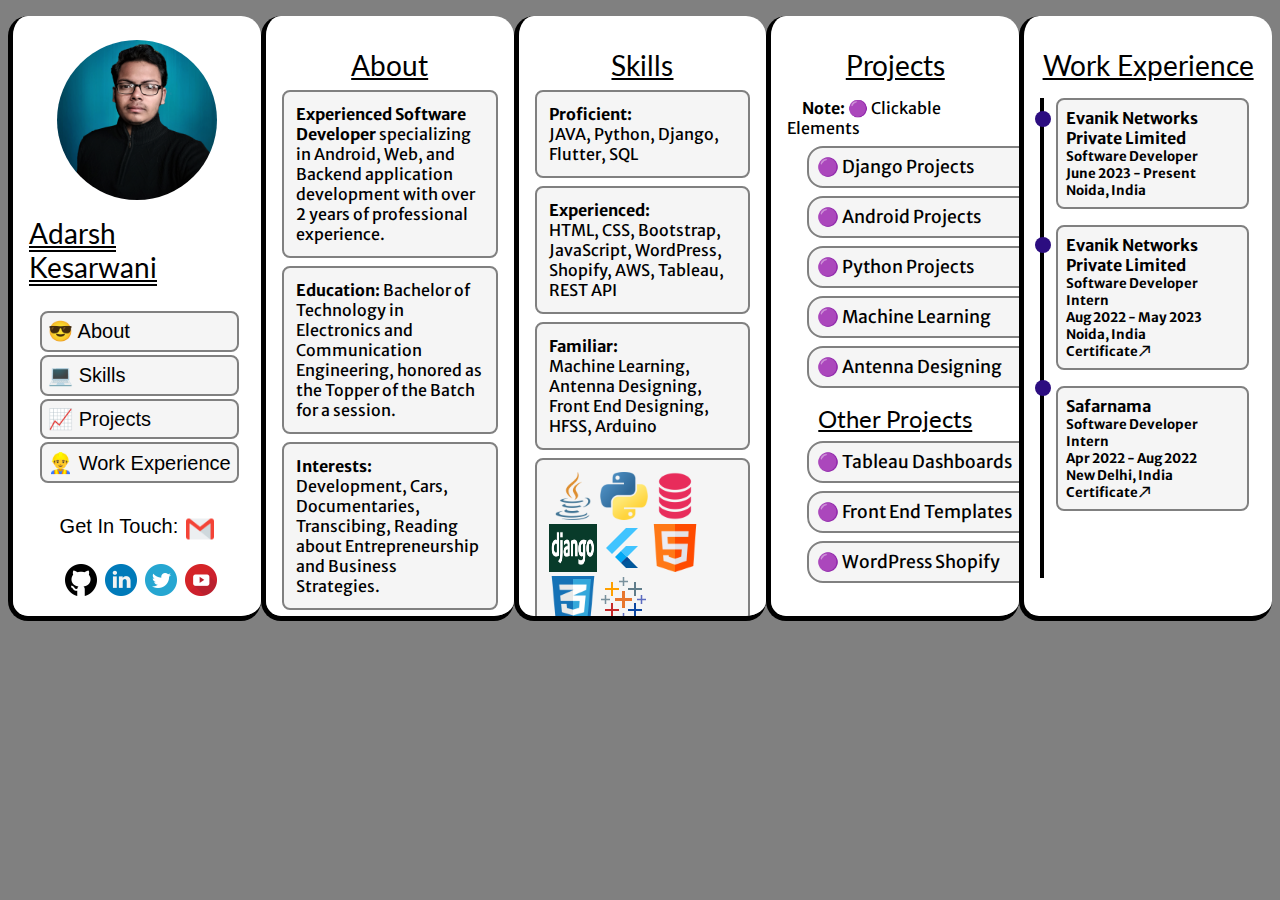
<file: index.html>
<!DOCTYPE html>
<html lang="en">

<head>
    <meta charset="UTF-8">
    <meta http-equiv="X-UA-Compatible" content="IE=edge">
    <meta name="viewport" content="width=device-width, initial-scale=1.0">
    <link rel="shortcut icon" href="img/favicon.ico"  type="image/x-icon">


    <link rel="preconnect" href="https://fonts.gstatic.com" crossorigin>
    <link href="https://fonts.googleapis.com/css2?family=Merriweather+Sans&display=swap" rel="stylesheet">
    <link href="https://fonts.googleapis.com/css2?family=Lato:wght@700&display=swap" rel="stylesheet">
    <link href="https://fonts.googleapis.com/css2?family=Pacifico&display=swap" rel="stylesheet">
    <link rel="stylesheet" href="style.css">
    <link rel="stylesheet" href="responsive.css">
    <title>Hi! I'm A.K</title>
</head>

<body>
    <!-- Card 1 Home -->
    <div class="testing">
        <div class="card">
            <div class="myimage"><img src="img/ppsquareblack.png" alt="PortFolio" style="height: 10rem; width: 10rem;">
            </div>
            <div class="myname"><u>Adarsh Kesarwani</u></div>
            <div class="navigation">
                <ul>
                    <li><a href="#about" style="text-decoration: none; color: black;"> 😎 About </a></li>
                    <li><a href="#skills" style="text-decoration: none; color: black;">💻 Skills</a></li>
                    <li><a href="#projects" style="text-decoration: none; color: black;">📈 Projects</a></li>
                    <li><a href="#work" style="text-decoration: none; color: black;">👷‍♂️ Work Experience</a></li>

                </ul>
            </div>
            <div class="myemail">Get In Touch: <a href="mailto:manasgupta0532@gmail.com"><img src="img/gmail.png" alt=""
                        style="width:1.75rem; height: 1.75rem; margin-left: 0.5rem;"></a></div>
            <!-- Change the links of sites -->
            <div class="links">
                <div class="githublink"><a href="https://github.com/adarshkesarwani006" target="_blank"><img src="img/github.png" alt=""
                            style="width: 2rem; height: 2rem; margin-left: 0.5rem;"></a></div>
                <div class="linkedinlink"><a href="https://www.linkedin.com/in/adarsh-kesarwani-ab3001219/" target="_blank" ><img src="img/linkedin.png" alt=""
                            style="width: 2rem; height: 2rem; margin-left: 0.5rem;"></a></div>
                <div class="twitterlink"><a href="https://twitter.com/AdarshK99899264" target="_blank" ><img src="img/twitter.png" alt=""
                            style="width: 2rem; height: 2rem; margin-left: 0.5rem;"></a></div>
                <div class="youtubelink"><a href="https://www.youtube.com/channel/UCI4UgDeLafrJVwPT2_xXaMg" target="_blank"><img src="img/youtube.png" alt=""
                            style="width: 2rem; height: 2rem; margin-left: 0.5rem;"></a></div>
            </div>
        </div>

        <!-- Card 2 About -->
        <div class="card">
            <div class="heading" id="about" style="text-decoration: underline;">About</div>
            <div class="aboutpara">
                <p>
                    <b>  Experienced Software Developer</b> specializing in Android, Web, and Backend application development with over 2 years of professional experience.
            </p>
            </div>

        
            <div class="aboutpara">
                <p>
               <b>Education:</b> Bachelor of Technology in Electronics and Communication Engineering, honored as the Topper of the Batch for a session.
            </p>
            </div>

            <div class="aboutpara">
                <p>
                    <b>Interests:</b> Development, Cars, Documentaries, Transcibing, Reading about Entrepreneurship and Business
                     Strategies.  
                 </p>
            </div>

            <div class="aboutpara">
                <p>
                     <a href="https://drive.google.com/drive/folders/1E4QVXF2JzikJO4Mv-aHKw_G72jQXhEjL?usp=drive_linkl" style="color: black; text-decoration: none;" target="_blank"><b>🟠 Download:</b> Resume</a>
                 </p>
            </div>

            

            



        </div>

            <!-- <div class="heading" style="text-decoration: underline;">Interests</div>
            <div class="profInterest">Development, Modern Technologies, Cars, Documentaries, Reading about Entrepreneurship and Business
                Strategies.
             </div> -->
            <!-- <div class="unprofInterest">Cars, Documentaries, Reading about Entrepreneurship and Business
                Strategies. </div> -->
        <!-- </div> -->



        <!-- Card 3 Skills -->
        <div class="card">
            <div class="heading" id="skills" style="text-decoration: underline;">Skills</div>
            <!-- <div class="statpara">
                
                <ul>
                    <li><b>[0: Zero]</b> = Don't Know At All.</li>
                    <li><b>[1: Basic]</b>= Can Code With Help Of Google.</li>
                    <li><b>[2: Intermediate]</b>= Did Some Projects In It.</li>
                    <li><b>[3: Average]</b>= Can Find Solution Of Any Problem With You.</li>
                    <li><b>[4: Expert]</b>= I'm The Person Everybody In The Company Goes To See If They Have Questions About
                        It.
                    </li>
                    <li><b>[5: Pro]</b> = I've Invented That Damn Thing.</li>
                </ul>
            </div> -->

            <div class="aboutpara">
                <p>
               <b>Proficient:</b><br> JAVA, Python, Django, Flutter, SQL
            </p>
            </div>

            <div class="aboutpara">
                <p>
               <b>Experienced:</b><br> HTML, CSS, Bootstrap, JavaScript, WordPress, Shopify, AWS, Tableau, REST API
            </p>
            </div>

            <div class="aboutpara">
                <p>
               <b>Familiar:</b><br> Machine Learning, Antenna Designing, Front End Designing, HFSS, <a href="abrothers.html" style="color: black; text-decoration: none; ">Arduino</a>
            </p>
            </div>

            <div class="aboutpara">
              <p>
                <img src="img/java.png" style="height: 3rem; width: 3rem">
                <img src="img/python.png" style="height: 3rem; width: 3rem">
                <img src="img/database.png" style="height: 3rem; width: 3rem">
                <img src="img/django.png" style="height: 3rem; width: 3rem">
                <img src="img/flutter.png" style="height: 3rem; width: 3rem">
                <img src="img/html.png" style="height: 3rem; width: 3rem">
                <img src="img/css.png" style="height: 3rem; width: 3rem">
                <img src="img/tableau.png" style="height: 3rem; width: 3rem">
            </p>

            </div>

            <!-- Bar Graph -->
            <!-- <div class="verticalLine"> </div>
            <div class="stats">
                <div class="statnumber">1</div>
                <div class="statnumber">2</div>
                <div class="statnumber">3</div>
                <div class="statnumber">4</div>
                <div class="statnumber">5</div>
            </div>
            <div class="horizontalLine"> </div>
            <div class="skills" id="lang">C++,JAVA,Python</div>
            <div class="skills" id="design">HTML,CSS, <a href="/abrothers.html" style="color: black; text-decoration: none; ">BS</a></div>
            <div class="skills" id="web"> &nbsp; Web Dev &nbsp;Django(Python)</div>
            <div class="skills" id="and">&nbsp; Android Dev: &nbsp;(XML,JAVA)</div>
            <div class="skills" id="ml">Machine Learning</div> -->
        </div>

        <!-- Card 4 Projects -->
        <div class="card">
            <div class="heading" id="projects" style="text-decoration: underline;">Projects</div>
            <div class="click" style="font-size: 1rem; font-family: 'Merriweather Sans', sans-serif;" > &nbsp; &nbsp;&nbsp; <b>Note: </b>🟣 Clickable Elements</div>
            <div class="devtitle"><a href="webdev.html" target="_blank" style="text-decoration: none; color: black;">🟣
                    Django Projects</a></div>
            <div class="devtitle"> <a href="anddev.html" target="_blank" style="text-decoration: none; color: black;">🟣
                    Android Projects</a></div>
            <div class="devtitle"> <a href="pythhon.html" target="_blank" style="text-decoration: none; color: black;">🟣
                    Python Projects</a></div>
            <div class="devtitle"> <a href="ml.html" target="_blank" style="text-decoration: none; color: black;">🟣
                    Machine Learning</a></div>
            <div class="devtitle"> <a href="antenna.html" target="_blank"
                    style="text-decoration: none; color: black;">🟣 Antenna Designing</a></div>
            <div class="heading" id="oskills" style="text-decoration: underline;">Other Projects</div>
            <div class="devtitle"> <a href="https://drive.google.com/drive/folders/1OUtyOKlvzj48wmY-jMqde0utPd77cI9w?usp=drive_link" target="_blank" style="text-decoration: none; color: black;">🟣
                    Tableau Dashboards</a></div>
            <div class="devtitle"> <a href="frontend.html" target="_blank"
                    style="text-decoration: none; color: black;">🟣 Front End Templates</a></div> 
            <div class="devtitle"> <a href="https://theflavoursaga.com/" target="_blank"
                    style="text-decoration: none; color: black;">🟣 WordPress Shopify</a></div>
            </div>

        <!-- Card 5 Work Experience -->
        <div class="card">
            <div class="heading" id="work" style="text-decoration: underline;">Work Experience</div>
            <!-- <div class="work">FreeLance</div> -->
            <div class="verline">
                <div class="dot1"></div>
                <div class="dot2"></div>
                <div class="dot3"></div>
                <!-- For Future Use -->
                <!-- <div class="dot3"></div> -->
            </div>

            <div class="content2">
                <h4>Evanik Networks <br>Private Limited</h4>
                <h5>Software Developer</h5>
                <h5>June 2023 - Present</h5>
                <h5>Noida, India</h5>
                <a href="#" target="_blank" style="text-decoration: none; color: black;"> <h5></h5></a>
            </div>

            <div class="content2">
                <h4>Evanik Networks <br>Private Limited</h4>
                <h5>Software Developer Intern</h5>
                <h5>Aug 2022 - May 2023</h5>
                <h5>Noida, India</h5>
                <a href="https://drive.google.com/file/d/10Kwhj90A_3TA8GdfryI9kPNUBkw48OBf/view?usp=drive_link" target="_blank" style="text-decoration: none; color: black;"> <h5>Certificate🡥</h5></a>
            </div>

            <div class="content2">
                <h4>Safarnama</h4>
                <h5>Software Developer Intern</h5>
                <h5>Apr 2022 - Aug 2022</h5>
                <h5>New Delhi, India</h5>
                <a href="https://drive.google.com/file/d/1BsFzR4rF7-MWkzBZzNFSQV6wnLUJnrOl/view?usp=sharing" target="_blank" style="text-decoration: none; color: black;"> <h5>Certificate🡥</h5></a>
            </div>


        </div>
    </div>
</body>
</html>
</file>
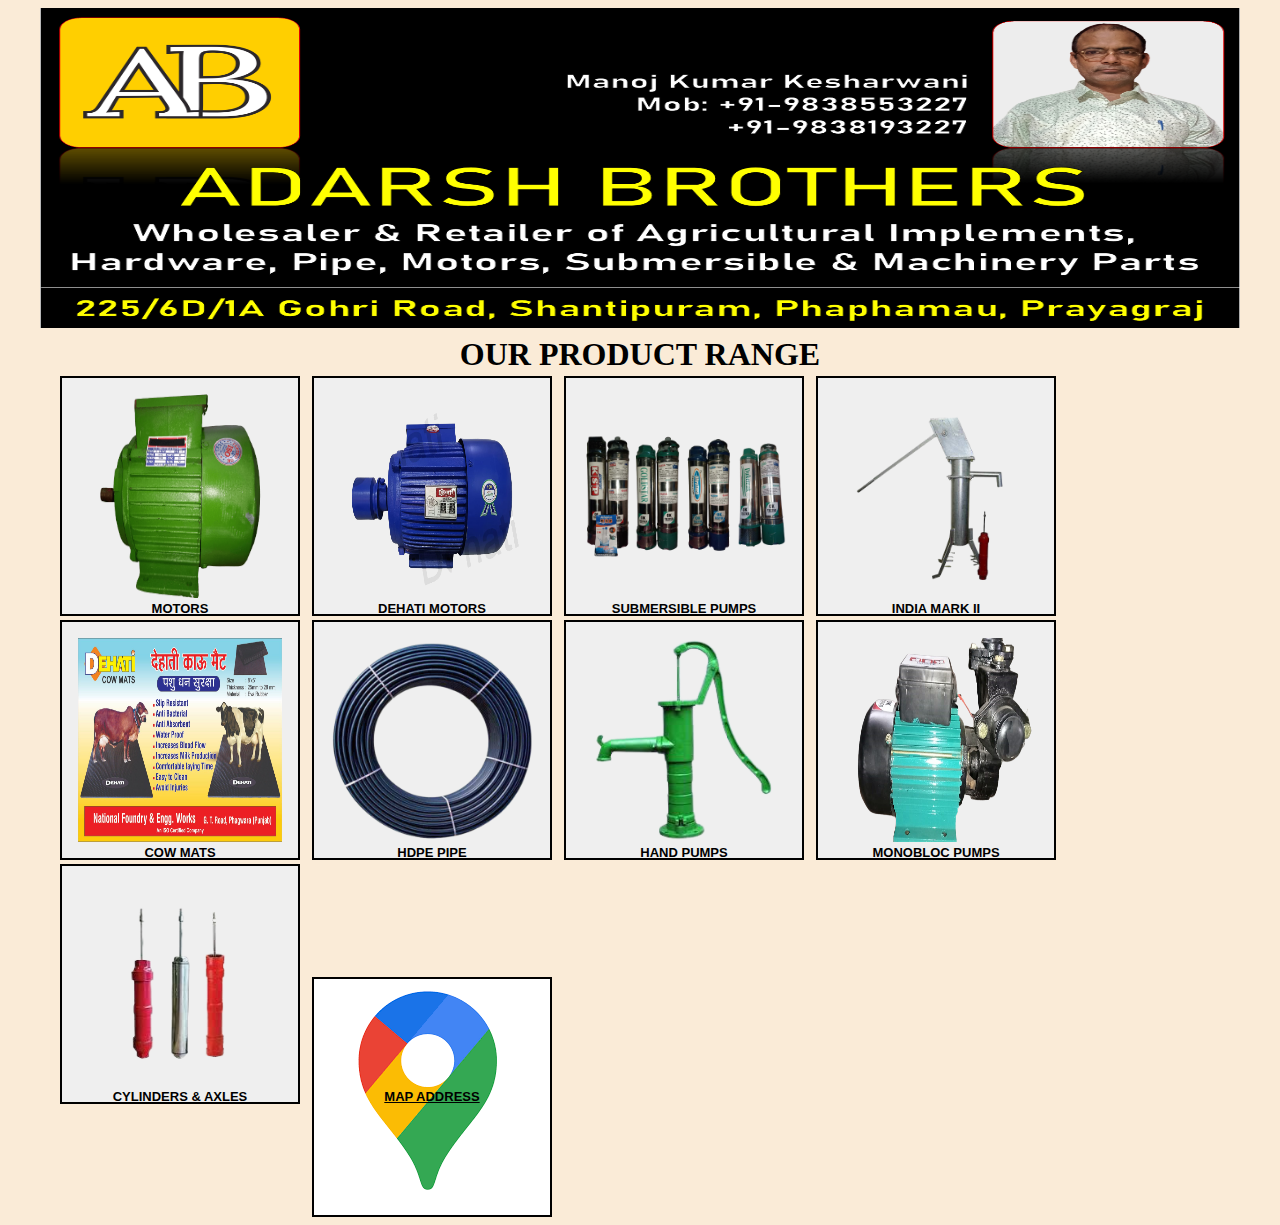
<file: abrothers.html>
<!doctype html>
<html lang="en">

<head>
    <meta charset="utf-8">
    <meta name="viewport" content="width=device-width, initial-scale=1">
    <link rel="shortcut icon" href="img/faviconn.ico" type="image/x-icon">
       <link rel="shortcut icon" href="img/favicon.ico"  type="image/x-icon">
    <link href="https://cdn.jsdelivr.net/npm/bootstrap@5.1.3/dist/css/bootstrap.min.css" rel="stylesheet"
        integrity="sha384-1BmE4kWBq78iYhFldvKuhfTAU6auU8tT94WrHftjDbrCEXSU1oBoqyl2QvZ6jIW3" crossorigin="anonymous">
    <link rel="stylesheet" href="abrothers.css">

    <title>Adarsh Brothers</title>
</head>

<body>
    <div class="info">
        <img src="img/desc2.png" style="height: 20rem; width: 95%;" alt="loading" id="full">
    </div>

    <div class="head"><b>
            OUR PRODUCT RANGE</b>
    </div>
    <div class="items">
        <!-- Drop down -->
        <!-- 1. motors    -->
        <div class="dropdown">
            <button class="dropbtn"><img src="img/number_one.png" style="height: 100%; width: 100%; " alt="">
                <b>MOTORS</b> </button>
            <div class="dropdown-content">
                <a href="#"> <b>Available in All HP</b> <img src="img/number_two.png"
                        style="height: 100%; width: 100%;"> </a>
                <a href="#"> <b>Single & Double Phase</b> <img src="img/number_three.png"
                        style="height: 100%; width: 100%;"></a>
                <a href="#"> <b>Long Life Capacitors</b> <img src="img/number_four.png"
                        style="height: 100%; width: 100%;"> </a>
                <a href="#"> <b>Auto Cut Load</b><img src="img/number_five.png" style="height: 100%; width: 100%;"> </a>
                <a href="#"> <b>Copper & Almunium Windings</b> <img src="img/number_eight.png"
                        style="height: 100%; width: 100%;"> </a>
            </div>
        </div>

        <!-- 2.dehatimotors -->
        <div class="dropdown">
            <button class="dropbtn"><img src="img/dehati2.png" style="height: 100%; width: 100%; " alt=""> <b>DEHATI
                    MOTORS</b> </button>
            <div class="dropdown-content">
                <a href="#"><b>Available in All HP</b> <img src="img/dehati1.jpg" style="height: 100%; width: 100%;">
                </a>
                <a href="#"><b>Auto Cut Load</b> <img src="img/dehati3.png" style="height: 100%; width: 100%;"> </a>
                <a href="#"><b>Long Life Capacitors</b> <img src="img/dehati5.png" style="height: 100%; width: 100%;">
                </a>
            </div>
        </div>


        <!-- 3. submersible pumps    -->
        <div class="dropdown">
            <button class="dropbtn"><img src="img/submersible3.png" style="height: 100%; width: 100%; " alt="">
                <b>SUBMERSIBLE PUMPS</b> </button>
            <div class="dropdown-content">
                <a href="#"><b>Available in All HP</b><img src="img/submersible1.png"
                        style="height: 100%; width: 100%;"> </a>
                <a href="#"> <b>Available in All Stages</b><img src="img/submersible2.png"
                        style="height: 100%; width: 100%;"> </a>
                <a href="#"> <b>Strong Packaging</b> <img src="img/submersible4.png"
                        style="height: 100%; width: 100%;"></a>
                <a href="#"><b>With Warranty </b><img src="img/submersible5.png" style="height: 100%; width: 100%;">
                </a>
                <a href="#"><b>Maximum Water Delivery</b><img src="img/submersible6.png"
                        style="height: 100%; width: 100%;"> </a>
            </div>
        </div>


        <!-- 4. mark II   -->
        <div class="dropdown">
            <button class="dropbtn"><img src="img/indiamark1.png" style="height: 100%; width: 100%; " alt=""> <b>INDIA
                    MARK II</b> </button>
            <div class="dropdown-content">
                <a href="#"> <b>Iron Body</b> <img src="img/indiamark2.jpg" style="height: 100%; width: 100%;"></a>
                <a href="#"> <b>Galvanised Steel</b> <img src="img/indiamark4.png"
                        style="height: 100%; width: 100%;"></a>
                <a href="#"> <b>Heavy Material</b> <img src="img/indiamark5.jpg" style="height: 100%; width: 100%;"></a>
                <a href="#"> <b>Spares Available</b> <img src="img/indiamark6.png"
                        style="height: 100%; width: 100%;"></a>

            </div>
        </div>


        <!-- 5. cow mats    -->
        <div class="dropdown">
            <button class="dropbtn"><img src="img/cowmat4.jpg" style="height: 100%; width: 100%; " alt=""> <b> COW
                    MATS</b></button>
            <div class="dropdown-content">
                <a href="#"> <b>Material:EVA Rubber</b> <img src="img/cowmat7.png"
                        style="height: 100%; width: 100%;"></a>
                <a href="#"> <b>Size:8'x5,Thickness:25-28mm</b> <img src="img/cowmat1.png"
                        style="height: 100%; width: 100%;"></a>
                <a href="#"> <b>Water,Bacteria Proof</b> <img src="img/cowmat3.png"
                        style="height: 100%; width: 100%;"></a>

            </div>
        </div>


        <!-- 6. hdpe pipe   -->
        <div class="dropdown">
            <button class="dropbtn"><img src="img/hdpe1.png" style="height: 100%; width: 100%; " alt=""><b>HDPE
                    PIPE</b></button>
            <div class="dropdown-content">
                <a href="#"> <b>Available in all lengths & Sizes</b> <img src="img/hdpe2.png"
                        style="height: 100%; width: 100%;"></a>
                <a href="#"> <b>Diameter:21,24,27,30,40 Mtr.</b> <img src="img/hdpe3.png"
                        style="height: 100%; width: 100%;"></a>
                <a href="#"> <b>1,1.25,2.5 inch</b> <img src="img/hdpe7.png" style="height: 100%; width: 100%;"></a>
                <a href="#"> <b>Polythene Cover</b> <img src="img/hdpe8.png" style="height: 100%; width: 100%;"></a>
            </div>
        </div>


        <!-- 7. hand pumps    -->
        <div class="dropdown">
            <button class="dropbtn"><img src="img/pump8.png" style="height: 100%; width: 100%; " alt=""><b>HAND
                    PUMPS</b></button>
            <div class="dropdown-content">
                <a href="#"> <b>Available in All Weights</b> <img src="img/pump2.png"
                        style="height: 100%; width: 100%;"></a>
                <a href="#"> <b>4 no.,6 no.,Light,Heavy</b> <img src="img/pump4.png"
                        style="height: 100%; width: 100%;"></a>
                <a href="#"> <b>Spares also Available</b> <img src="img/pump6.png"
                        style="height: 100%; width: 100%;"></a>
                <a href="#"> <b>Heavy and Weighted Material</b> <img src="img/pump7.png"
                        style="height: 100%; width: 100%;"></a>
            </div>
        </div>


        <!-- 8. tullu    -->
        <div class="dropdown">
            <button class="dropbtn"><img src="img/tullu1.png" style="height: 100%; width: 100%; " alt=""><b>MONOBLOC PUMPS</b></button>
            <div class="dropdown-content">
                <a href="#"> <b>Available in All HP </b> <img src="img/tullu3.png" style="height: 100%; width: 100%;"></a>
                <a href="#"> <b>Strong and Energy Efficient Motor </b> <img src="img/tullu2.png" style="height: 100%; width: 100%;"></a>
                <a href="#"> <b>With Warranty </b> <img src="img/tullu4.png" style="height: 100%; width: 100%;"></a>
                
            </div>
        </div>

        <!-- 9. cylinder    -->
        <div class="dropdown">
            <button class="dropbtn"><img src="img/spare2.png" style="height: 100%; width: 100%; "
                    alt=""><b>CYLINDERS & AXLES</b></button>
            <div class="dropdown-content">
                <a href="#"><b>Cylinder And Axle </b> <img src="img/spare1.png" style="height: 100%; width: 100%;"></a>
                <a href="#"><b>Brass and Almunium </b> <img src="img/spare3.png" style="height: 100%; width: 100%;"></a>
                <a href="#"><b>Fully Packed </b> <img src="img/spare4.png" style="height: 100%; width: 100%;"></a>                
            </div>
        </div>

        <!-- 10. Map    -->
        <div class="dropdown">
            <button class="dropbtn" id="mapp">
                <a
                    href="https://www.google.com/maps/place/Adarsh+Brothers/@25.526942,81.854212,13z/data=!4m5!3m4!1s0x0:0xb0dc483c6c9ad1d4!8m2!3d25.5269417!4d81.8542119?hl=en">
                    <b> MAP ADDRESS </b> </a></button>
        </div>
    </div>
</body>
</html>
</file>
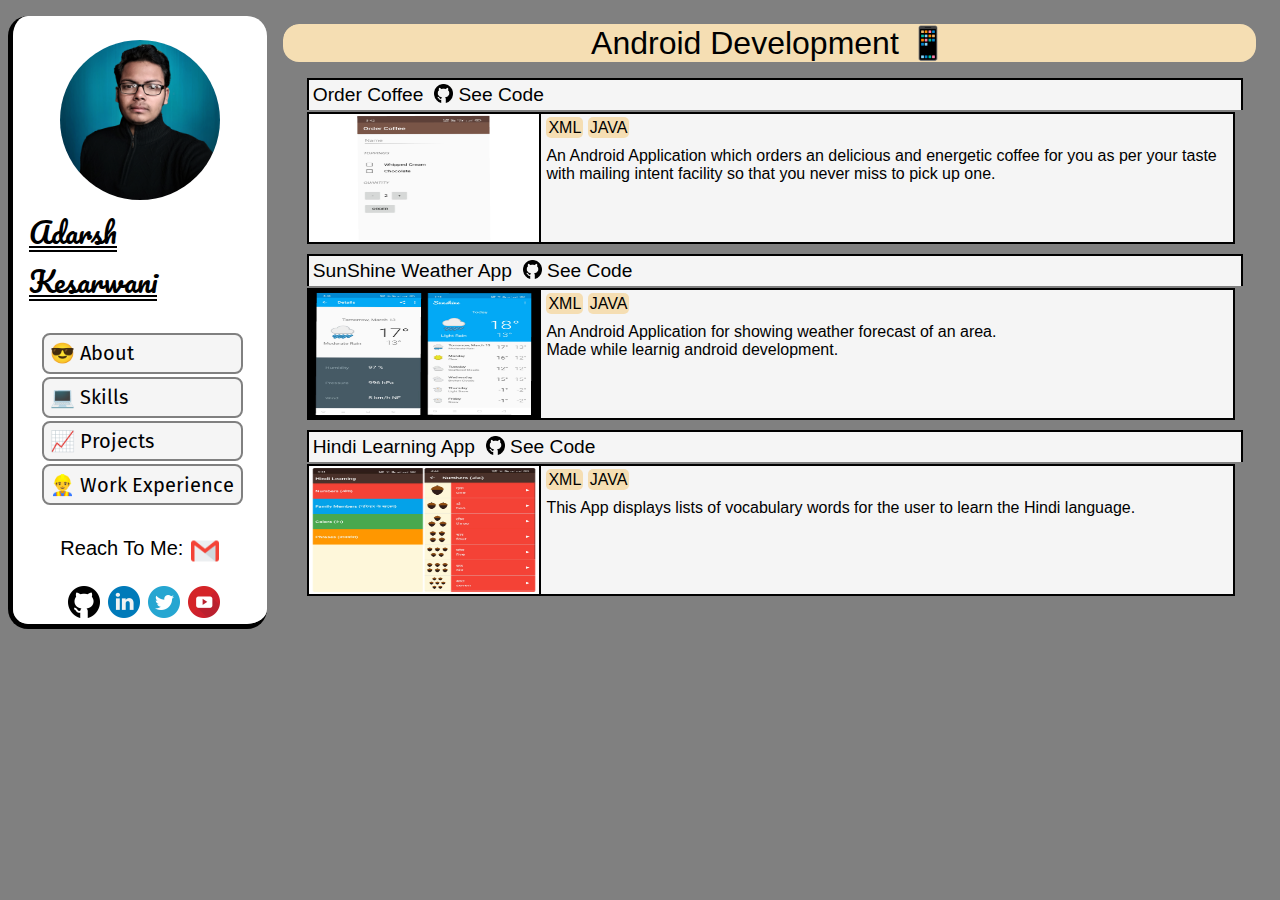
<file: anddev.html>
<!DOCTYPE html>
<html lang="en">

<head>
    <meta charset="UTF-8">
    <meta http-equiv="X-UA-Compatible" content="IE=edge">
    <meta name="viewport" content="width=device-width, initial-scale=1.0">
    <link rel="shortcut icon" href="img/favicon.ico"  type="image/x-icon">
    <link rel="stylesheet" href="project.css">
    <link rel="stylesheet" href="responsive.css">
    <link href="https://fonts.googleapis.com/css2?family=Fira+Sans&display=swap" rel="stylesheet">
    <link href="https://fonts.googleapis.com/css2?family=Pacifico&display=swap" rel="stylesheet">
    <title>A.K | Android Developer</title>
</head>

<body>
    <div class="container">
        <!-- Card -->
        <div class="card">
            <div class="myimage"><img src="img/ppsquareblack.png" alt="PortFolio" style="height: 10rem; width: 10rem;">
            </div>
            <div class="myname"><u>Adarsh Kesarwani</u></div>
            <div class="navigation">
                <ul>                   
                    <li onclick="location.href = 'index.html';" style="cursor: pointer;" > 😎 About </li>
                    <li onclick="location.href = 'index.html';" style="cursor: pointer;" >💻 Skills</li>
                    <li onclick="location.href = 'index.html';" style="cursor: pointer;" >📈 Projects</li>
                    <li onclick="location.href = 'index.html';" style="cursor: pointer;" >👷‍♂️ Work Experience</li>    
                 </ul>
            </div>
            <div class="myemail">Reach To Me: <a href="mailto:manasgupta0532@gmail.com"><img src="img/gmail.png" alt=""
                        style="width:1.75rem; height: 1.75rem; margin-left: 0.5rem;"></a></div>
            <!-- Change the links of sites -->
            <div class="links">
                <div class="githublink"><a href="https://github.com/adarshkesarwani006" target="_blank"><img src="img/github.png" alt=""
                            style="width: 2rem; height: 2rem; margin-left: 0.5rem;"></a></div>
                <div class="linkedinlink"><a href="https://www.linkedin.com/in/adarsh-kesarwani-ab3001219/" target="_blank" ><img src="img/linkedin.png" alt=""
                            style="width: 2rem; height: 2rem; margin-left: 0.5rem;"></a></div>
                <div class="twitterlink"><a href="https://twitter.com/AdarshK99899264" target="_blank" ><img src="img/twitter.png" alt=""
                            style="width: 2rem; height: 2rem; margin-left: 0.5rem;"></a></div>
                <div class="youtubelink"><a href="https://www.youtube.com/channel/UCI4UgDeLafrJVwPT2_xXaMg" target="_blank"><img src="img/youtube.png" alt=""
                            style="width: 2rem; height: 2rem; margin-left: 0.5rem;"></a></div>
            </div>
        </div>

        <div class="projectarea">
            <div class="projecthead">Android Development 📱</div>
            <div class="projectcard">
                <div class="projecttitle"> Order Coffee &nbsp; <img src="img/github.png" alt=""
                        style="width: 1.2rem; height: 1.2rem;">&nbsp;<a style="color: black; text-decoration: none; " href="https://github.com/adarshkesarwani006/OrderCoffee" target="_blank">See Code</a>
                </div>
                <div class="projectbox">
                    <div class="projectvideo"><img src="img/ordercoffee.jpeg" alt=""
                            style="width: 100%; height: 8rem;"></div>
                    <div class="projectdesc">
                        <div class="tech">
                            <p>
                                <span style="background-color: wheat; padding: 2px; border-radius: 5px;">XML</span>
                                <span style="background-color: wheat; padding: 2px; border-radius: 5px;">JAVA</span>
                                 </p>
                        </div>
                        <p>
                            An Android Application which orders an delicious and energetic coffee for you as per your taste with mailing intent facility so that you never miss to pick up one. </p>
                    </div>
                </div>
            </div>


            <div class="projectcard">
                <div class="projecttitle"> SunShine Weather App &nbsp; <img src="img/github.png" alt=""
                        style="width: 1.2rem; height: 1.2rem;">&nbsp;<a style="color: black; text-decoration: none; " href="https://github.com/udacity/ud851-Sunshine" target="_blank">See Code</a>
                </div>
                <div class="projectbox">
                    <div class="projectvideo"><img src="img/sunshine.jpg" alt=""
                            style="width: 100%; height: 8rem;"></div>
                    <div class="projectdesc">
                        <div class="tech">
                            <p>
                                <span style="background-color: wheat; padding: 2px; border-radius: 5px;">XML</span>
                                <span style="background-color: wheat; padding: 2px; border-radius: 5px;">JAVA</span>

                            </p>
                        </div>
                        <p>
                            An Android Application for showing weather forecast of an area. <br>
                        Made while learnig android development.</p>
                    </div>
                </div>
            </div>

            <div class="projectcard">
                <div class="projecttitle"> Hindi Learning App &nbsp; <img src="img/github.png" alt=""
                        style="width: 1.2rem; height: 1.2rem;">&nbsp;<a style="color: black; text-decoration: none; " href="https://github.com/adarshkesarwani006/Hindi-Learning-App" target="_blank">See Code</a>
                </div>
                <div class="projectbox">
                    <div class="projectvideo"><img src="img/hindi.jpeg" alt=""
                            style="width: 100%; height: 8rem;"></div>
                    <div class="projectdesc">
                        <div class="tech">
                            <p>
                                <span style="background-color: wheat; padding: 2px; border-radius: 5px;">XML</span>
                                <span style="background-color: wheat; padding: 2px; border-radius: 5px;">JAVA</span>
                                 </p>
                        </div>
                        <p>
                            This App displays lists of vocabulary words for the user to learn the Hindi language. </p>
                    </div>
                </div>
            </div>
        </div>
    </div>
</body>

</html>
</file>
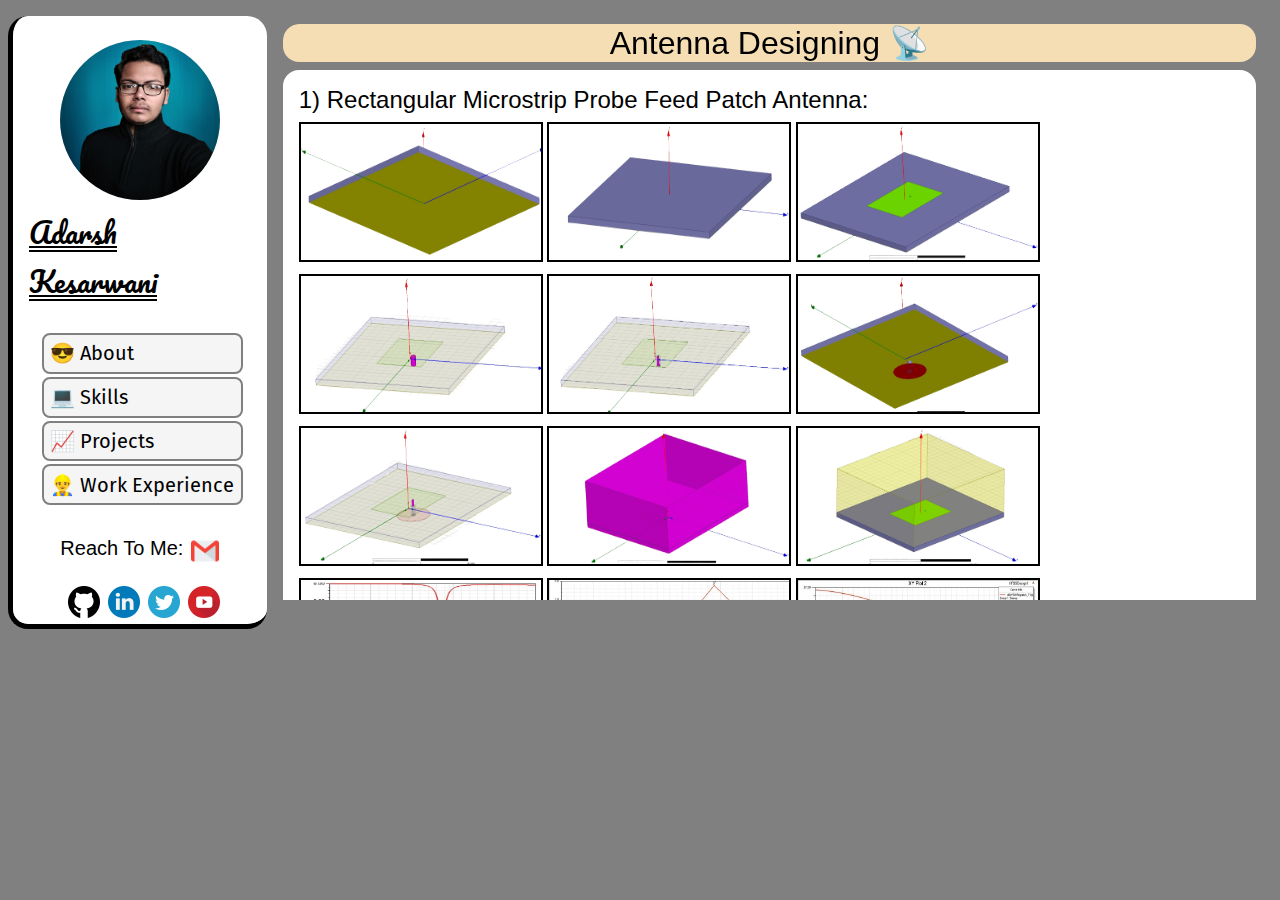
<file: antenna.html>
<!DOCTYPE html>
<html lang="en">

<head>
    <meta charset="UTF-8">
    <meta http-equiv="X-UA-Compatible" content="IE=edge">
    <meta name="viewport" content="width=device-width, initial-scale=1.0">
    <link rel="shortcut icon" href="img/favicon.ico"  type="image/x-icon">

    <link rel="stylesheet" href="project.css">
    <link rel="stylesheet" href="responsive.css">
    <link href="https://fonts.googleapis.com/css2?family=Fira+Sans&display=swap" rel="stylesheet">
    <link href="https://fonts.googleapis.com/css2?family=Pacifico&display=swap" rel="stylesheet">
    <title>A.K | Antenna</title>
</head>

<body>
    <div class="container">
        <!-- Card -->
        <div class="card">
            <div class="myimage"><img src="img/ppsquareblack.png" alt="PortFolio" style="height: 10rem; width: 10rem;">
            </div>
            <div class="myname"><u>Adarsh Kesarwani</u></div>
            <div class="navigation">
                <ul>                   
                    <li onclick="location.href = 'index.html';" style="cursor: pointer;" > 😎 About </li>
                    <li onclick="location.href = 'index.html';" style="cursor: pointer;" >💻 Skills</li>
                    <li onclick="location.href = 'index.html';" style="cursor: pointer;" >📈 Projects</li>
                    <li onclick="location.href = 'index.html';" style="cursor: pointer;" >👷‍♂️ Work Experience</li>    
                 </ul>
            </div>
            <div class="myemail">Reach To Me: <a href="mailto:manasgupta0532@gmail.com"><img src="img/gmail.png" alt=""
                        style="width:1.75rem; height: 1.75rem; margin-left: 0.5rem;"></a></div>
            <!-- Change the links of sites -->
            <div class="links">
                <div class="githublink"><a href="https://github.com/adarshkesarwani006" target="_blank"><img
                            src="img/github.png" alt="" style="width: 2rem; height: 2rem; margin-left: 0.5rem;"></a>
                </div>
                <div class="linkedinlink"><a href="https://www.linkedin.com/in/adarsh-kesarwani-ab3001219/"
                        target="_blank"><img src="img/linkedin.png" alt=""
                            style="width: 2rem; height: 2rem; margin-left: 0.5rem;"></a></div>
                <div class="twitterlink"><a href="https://twitter.com/AdarshK99899264" target="_blank"><img
                            src="img/twitter.png" alt="" style="width: 2rem; height: 2rem; margin-left: 0.5rem;"></a>
                </div>
                <div class="youtubelink"><a href="https://www.youtube.com/channel/UCI4UgDeLafrJVwPT2_xXaMg"
                        target="_blank"><img src="img/youtube.png" alt=""
                            style="width: 2rem; height: 2rem; margin-left: 0.5rem;"></a></div>
            </div>
        </div>

        <div class="projectarea">
            <div class="projecthead">Antenna Designing 📡</div>
            <div class="antarea">
                <div class="anthead">1) Rectangular Microstrip Probe Feed Patch Antenna:</div>
                <div class="antimg">
                    <img src="img/5a.png" alt="">
                    <img src="img/6a.png" alt="">
                    <img src="img/6b.png" alt="">
                    <img src="img/5b.png" alt="">
                    <img src="img/5c.png" alt="">
                    <img src="img/6d.png" alt="">
                    <img src="img/6c.png" alt="">
                    <img src="img/6e.png" alt="">
                    <img src="img/6f.png" alt="">
                    <img src="img/6g.jpg" alt="">
                    <img src="img/6h.jpg" alt="">
                    <img src="img/6i.jpg" alt="">
                </div>
            </div>

            <div class="antarea">
                <div class="anthead">2) Hexagonal Microstrip Probe Feed Patch Antenna at ISM band for Biomedical
                    Applications:</div>
                <div class="antimg">
                    <img src="img/9a.png" alt="">
                    <img src="img/9b.png" alt="">
                    <img src="img/9c.png" alt="">
                    <img src="img/9d.png" alt="">
                    <img src="img/9e.png" alt="">
                    <img src="img/9f.png" alt="">
                    <img src="img/9g.png" alt="">
                    <img src="img/9h.png" alt="">
                    <img src="img/9i.png" alt="">
                    <img src="img/9j.jpg" alt="">
                    <img src="img/9k.jpg" alt="">
                    <img src="img/9l.jpg" alt="">
                </div>
            </div>

            <div class="antarea">
                <div class="anthead">3) Elliptical Microstrip Line Feed Patch Antenna for 5G Applications: </div>
                <div class="antimg">
                    <img src="img/1a.jpg" alt="">
                    <img src="img/1b.png" alt="">
                    <img src="img/1c.png" alt="">
                    <img src="img/1d.png" alt="">
                    <img src="img/1e.png" alt="">
                    <img src="img/1f.png" alt="">
                    <img src="img/1g.png" alt="">
                    <img src="img/1h.png" alt="">
                    <img src="img/1i.png" alt="">
                    <img src="img/1j.jpg" alt="">
                    <img src="img/1k.jpg" alt="">
                </div>
            </div>
        </div>
    </div>
</body>
</html>
</file>
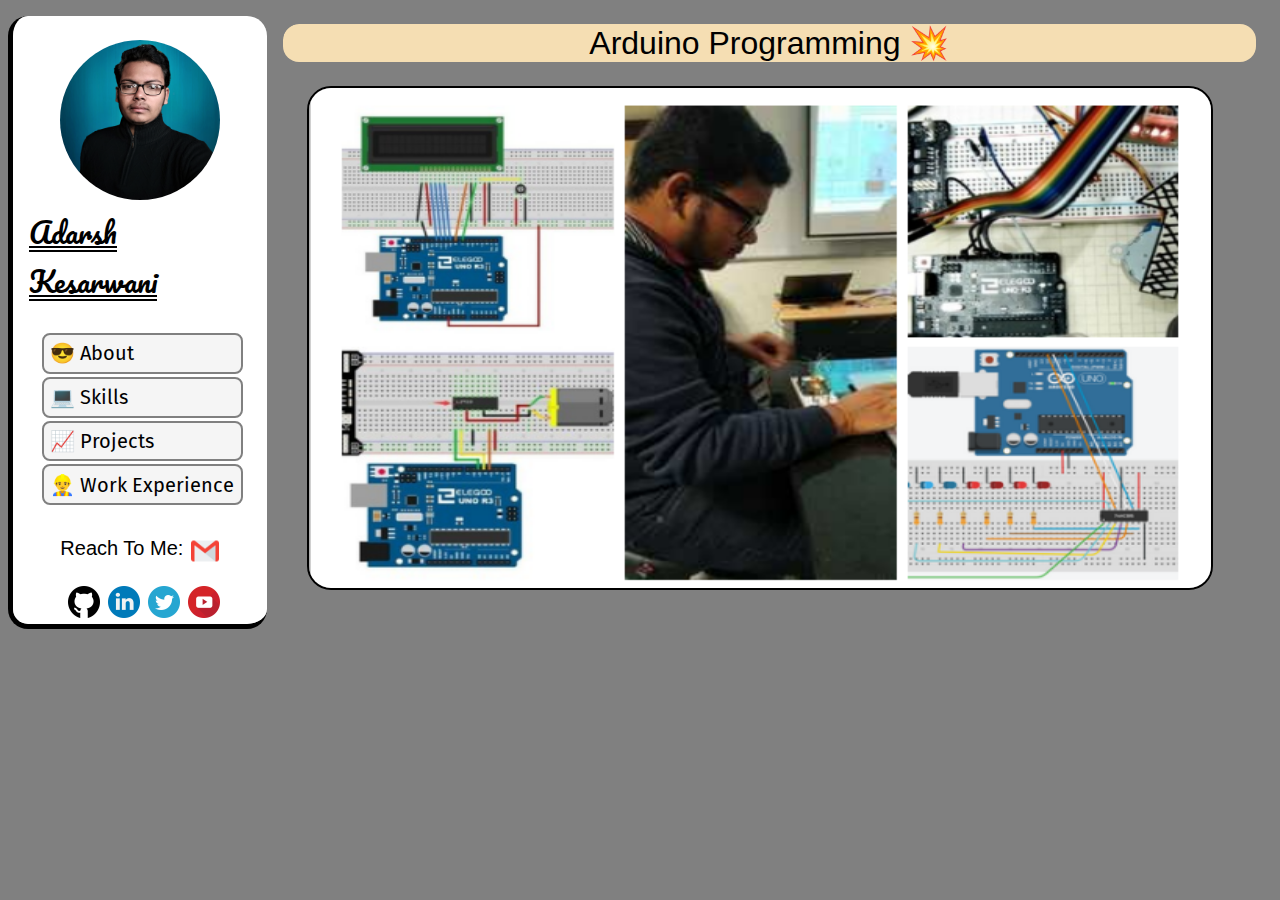
<file: arduino.html>
<!DOCTYPE html>
<html lang="en">

<head>
    <meta charset="UTF-8">
    <meta http-equiv="X-UA-Compatible" content="IE=edge">
    <meta name="viewport" content="width=device-width, initial-scale=1.0">
    <link rel="stylesheet" href="project.css">
    <link rel="stylesheet" href="responsive.css">
    <link href="https://fonts.googleapis.com/css2?family=Fira+Sans&display=swap" rel="stylesheet">
    <link href="https://fonts.googleapis.com/css2?family=Pacifico&display=swap" rel="stylesheet">
    <title>A.K | Arduino</title>
</head>

<body>
    <div class="container">
        <!-- Card -->
        <div class="card">
            <div class="myimage"><img src="/img/ppsquareblack.png" alt="PortFolio" style="height: 10rem; width: 10rem;">
            </div>
            <div class="myname"><u>Adarsh Kesarwani</u></div>
            <div class="navigation">
                <ul>                   
                    <li onclick="location.href = '/index.html';" style="cursor: pointer;" > 😎 About </li>
                    <li onclick="location.href = '/index.html';" style="cursor: pointer;" >💻 Skills</li>
                    <li onclick="location.href = '/index.html';" style="cursor: pointer;" >📈 Projects</li>
                    <li onclick="location.href = '/index.html';" style="cursor: pointer;" >👷‍♂️ Work Experience</li>    
                 </ul>
            </div>
            <div class="myemail">Reach To Me: <a href="mailto:manasgupta0532@gmail.com"><img src="/img/gmail.png" alt=""
                        style="width:1.75rem; height: 1.75rem; margin-left: 0.5rem;"></a></div>
            <!-- Change the links of sites -->
            <div class="links">
                <div class="githublink"><a href="https://github.com/adarshkesarwani006" target="_blank"><img src="/img/github.png" alt=""
                            style="width: 2rem; height: 2rem; margin-left: 0.5rem;"></a></div>
                <div class="linkedinlink"><a href="https://www.linkedin.com/in/adarsh-kesarwani-ab3001219/" target="_blank" ><img src="/img/linkedin.png" alt=""
                            style="width: 2rem; height: 2rem; margin-left: 0.5rem;"></a></div>
                <div class="twitterlink"><a href="https://twitter.com/AdarshK99899264" target="_blank" ><img src="/img/twitter.png" alt=""
                            style="width: 2rem; height: 2rem; margin-left: 0.5rem;"></a></div>
                <div class="youtubelink"><a href="https://www.youtube.com/channel/UCI4UgDeLafrJVwPT2_xXaMg" target="_blank"><img src="/img/youtube.png" alt=""
                            style="width: 2rem; height: 2rem; margin-left: 0.5rem;"></a></div>
            </div>
        </div>

        <div class="projectarea">
            <div class="projecthead">Arduino Programming 💥</div>
            <div class="ad" > 
                <img src="/img/ad.png" alt="image loading..." style="height: 500px; width:95%;border: 2px solid black; border-radius: 1.5rem;" >
             </div>          
        </div>
    </div>
</body>
</html>
</file>
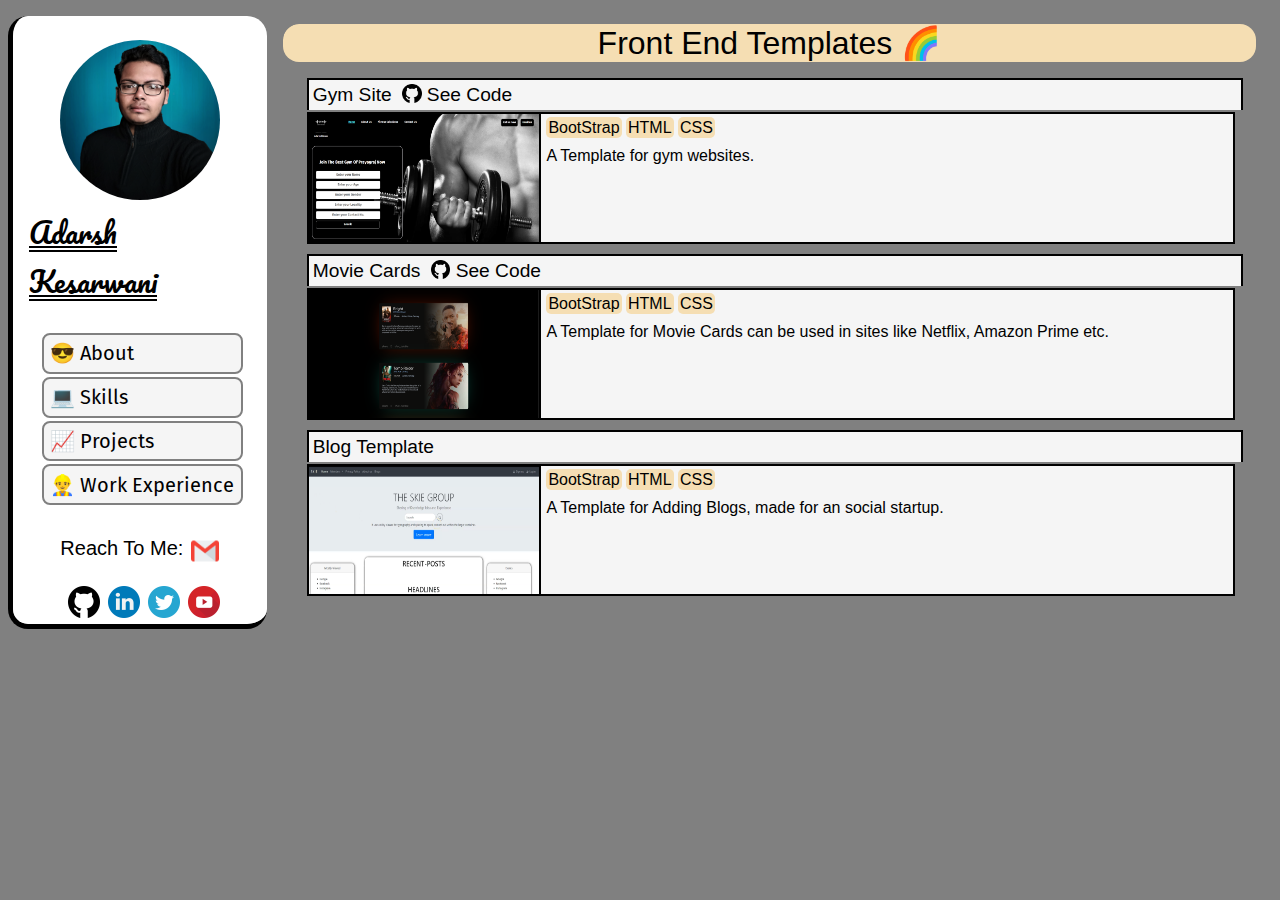
<file: frontend.html>
<!DOCTYPE html>
<html lang="en">

<head>
    <meta charset="UTF-8">
    <meta http-equiv="X-UA-Compatible" content="IE=edge">
    <meta name="viewport" content="width=device-width, initial-scale=1.0">
    <link rel="shortcut icon" href="img/favicon.ico"  type="image/x-icon">

    <link rel="stylesheet" href="project.css">
    <link rel="stylesheet" href="responsive.css">
    <link href="https://fonts.googleapis.com/css2?family=Fira+Sans&display=swap" rel="stylesheet">
    <link href="https://fonts.googleapis.com/css2?family=Pacifico&display=swap" rel="stylesheet">
    <title>A.K | FrontEnd Works</title>
</head>

<body>
    <div class="container">
        <!-- Card -->
        <div class="card">
            <div class="myimage"><img src="img/ppsquareblack.png" alt="PortFolio" style="height: 10rem; width: 10rem;">
            </div>
            <div class="myname"><u>Adarsh Kesarwani</u></div>
            <div class="navigation">
                <ul>                   
                    <li onclick="location.href = 'index.html';" style="cursor: pointer;" > 😎 About </li>
                    <li onclick="location.href = 'index.html';" style="cursor: pointer;" >💻 Skills</li>
                    <li onclick="location.href = 'index.html';" style="cursor: pointer;" >📈 Projects</li>
                    <li onclick="location.href = 'index.html';" style="cursor: pointer;" >👷‍♂️ Work Experience</li>    
                 </ul>
            </div>
            <div class="myemail">Reach To Me: <a href="mailto:manasgupta0532@gmail.com"><img src="img/gmail.png" alt=""
                        style="width:1.75rem; height: 1.75rem; margin-left: 0.5rem;"></a></div>
            <!-- Change the links of sites -->
            <div class="links">
                <div class="githublink"><a href="https://github.com/adarshkesarwani006" target="_blank"><img src="img/github.png" alt=""
                            style="width: 2rem; height: 2rem; margin-left: 0.5rem;"></a></div>
                <div class="linkedinlink"><a href="https://www.linkedin.com/in/adarsh-kesarwani-ab3001219/" target="_blank" ><img src="img/linkedin.png" alt=""
                            style="width: 2rem; height: 2rem; margin-left: 0.5rem;"></a></div>
                <div class="twitterlink"><a href="https://twitter.com/AdarshK99899264" target="_blank" ><img src="img/twitter.png" alt=""
                            style="width: 2rem; height: 2rem; margin-left: 0.5rem;"></a></div>
                <div class="youtubelink"><a href="https://www.youtube.com/channel/UCI4UgDeLafrJVwPT2_xXaMg" target="_blank"><img src="img/youtube.png" alt=""
                            style="width: 2rem; height: 2rem; margin-left: 0.5rem;"></a></div>
            </div>
        </div>

        <div class="projectarea">
            <div class="projecthead">Front End Templates 🌈</div>
            <div class="projectcard">
                <div class="projecttitle"> Gym Site &nbsp; <img src="img/github.png" alt=""
                        style="width: 1.2rem; height: 1.2rem;">&nbsp;<a style="color: black; text-decoration: none; " href="https://github.com/adarshkesarwani006/Gym-site-frontend" target="_blank">See Code</a>
                </div>
                <div class="projectbox">
                    <div class="projectvideo"><img src="img/gym.png" alt=""
                            style="width: 100%; height: 8rem;"></div>
                    <div class="projectdesc">
                        <div class="tech">
                            <p><span
                                style="background-color: wheat; padding: 2px; border-radius: 5px;">BootStrap</span>
                                <span style="background-color: wheat; padding: 2px; border-radius: 5px;">HTML</span>
                                <span style="background-color: wheat; padding: 2px; border-radius: 5px;">CSS</span>
                            </p>
                        </div>
                        <p>
                            A Template for gym websites.</p>
                    </div>
                </div>
            </div>


            <div class="projectcard">
                <div class="projecttitle"> Movie Cards &nbsp; <img src="img/github.png" alt=""
                        style="width: 1.2rem; height: 1.2rem;">&nbsp;<a style="color: black; text-decoration: none; " href="https://github.com/adarshkesarwani006/Food-Site-Frontend" target="_blank">See Code</a>
                </div>
                <div class="projectbox">
                    <div class="projectvideo"><img src="img/c.png" alt=""
                            style="width: 100%; height: 8rem;"></div>
                    <div class="projectdesc">
                        <div class="tech">
                            <p>
                                <span
                                    style="background-color: wheat; padding: 2px; border-radius: 5px;">BootStrap</span>
                                <span style="background-color: wheat; padding: 2px; border-radius: 5px;">HTML</span>
                                <span style="background-color: wheat; padding: 2px; border-radius: 5px;">CSS</span>
                            </p>
                        </div>
                        <p>
                            A Template for Movie Cards can be used in sites like Netflix, Amazon Prime etc.</p>
                    </div>
                </div>
            </div>


            <div class="projectcard">
                <div class="projecttitle"> Blog Template
                </div>
                <div class="projectbox">
                    <div class="projectvideo"><img src="img/skie.png"  style="width: 100%; height: 8rem;"></div>
                    <div class="projectdesc">
                        <div class="tech">
                            <p><span
                                style="background-color: wheat; padding: 2px; border-radius: 5px;">BootStrap</span>
                                <span style="background-color: wheat; padding: 2px; border-radius: 5px;">HTML</span>
                                <span style="background-color: wheat; padding: 2px; border-radius: 5px;">CSS</span>
                            </p>
                        </div>
                        <p>
                            A Template for Adding Blogs, made for an social startup.</p>
                    </div>
                </div>
            </div>
         </div>
    </div>
</body>
</html>
</file>
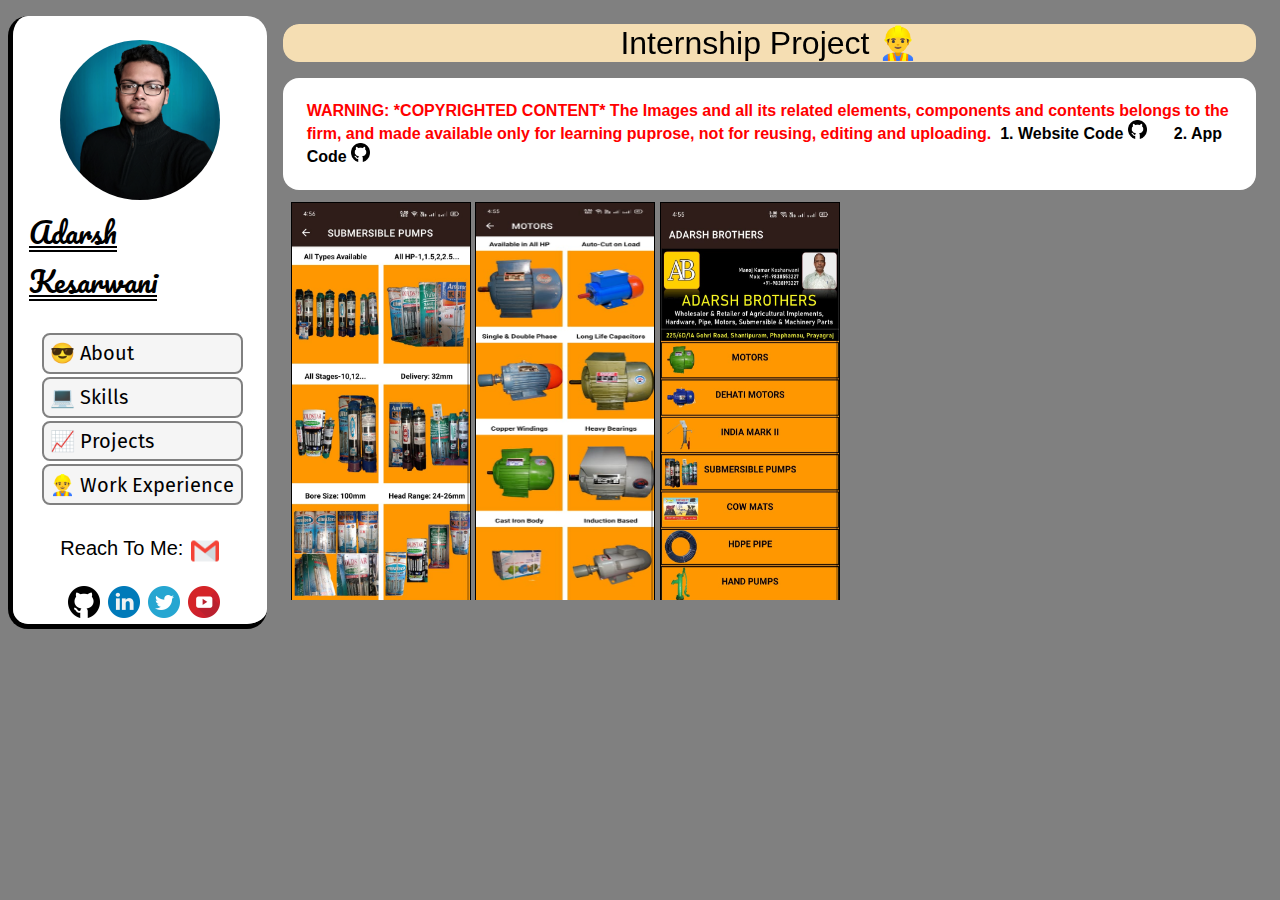
<file: intern.html>
<!DOCTYPE html>
<html lang="en">

<head>
    <meta charset="UTF-8">
    <meta http-equiv="X-UA-Compatible" content="IE=edge">
    <meta name="viewport" content="width=device-width, initial-scale=1.0">
    <link rel="stylesheet" href="project.css">
    <link rel="stylesheet" href="responsive.css">
    <link href="https://fonts.googleapis.com/css2?family=Fira+Sans&display=swap" rel="stylesheet">
    <link href="https://fonts.googleapis.com/css2?family=Pacifico&display=swap" rel="stylesheet">
    <title>A.K | Internship</title>
</head>

<body>
    <div class="container">
        <!-- Card -->
        <div class="card">
            <div class="myimage"><img src="/img/ppsquareblack.png" alt="PortFolio" style="height: 10rem; width: 10rem;">
            </div>
            <div class="myname"><u>Adarsh Kesarwani</u></div>
            <div class="navigation">
                <ul>                   
                    <li onclick="location.href = '/index.html';" style="cursor: pointer;" > 😎 About </li>
                    <li onclick="location.href = '/index.html';" style="cursor: pointer;" >💻 Skills</li>
                    <li onclick="location.href = '/index.html';" style="cursor: pointer;" >📈 Projects</li>
                    <li onclick="location.href = '/index.html';" style="cursor: pointer;" >👷‍♂️ Work Experience</li>    
                 </ul>
            </div>
            <div class="myemail">Reach To Me: <a href="mailto:manasgupta0532@gmail.com"><img src="/img/gmail.png" alt=""
                        style="width:1.75rem; height: 1.75rem; margin-left: 0.5rem;"></a></div>
            <!-- Change the links of sites -->
            <div class="links">
                <div class="githublink"><a href="https://github.com/adarshkesarwani006" target="_blank"><img
                            src="/img/github.png" alt="" style="width: 2rem; height: 2rem; margin-left: 0.5rem;"></a>
                </div>
                <div class="linkedinlink"><a href="https://www.linkedin.com/in/adarsh-kesarwani-ab3001219/"
                        target="_blank"><img src="/img/linkedin.png" alt=""
                            style="width: 2rem; height: 2rem; margin-left: 0.5rem;"></a></div>
                <div class="twitterlink"><a href="https://twitter.com/AdarshK99899264" target="_blank"><img
                            src="/img/twitter.png" alt="" style="width: 2rem; height: 2rem; margin-left: 0.5rem;"></a>
                </div>
                <div class="youtubelink"><a href="https://www.youtube.com/channel/UCI4UgDeLafrJVwPT2_xXaMg"
                        target="_blank"><img src="/img/youtube.png" alt=""
                            style="width: 2rem; height: 2rem; margin-left: 0.5rem;"></a></div>
            </div>
        </div>

        <div class="projectarea">
            <div class="projecthead">Internship Project 👷‍♂️</div>
            <div class="warn1"><b>WARNING: *COPYRIGHTED CONTENT* The Images and all its related elements, components and contents
                         belongs to the firm, and made available only for learning puprose, not for reusing, editing
                    and uploading. <a href="https://github.com/adarshkesarwani006/AB-Site"
                        style="text-decoration: none;color: black; " target="_blank">&nbsp;1. Website Code </a> <img
                        src="/img/github.png" alt="" style="width: 1.2rem; height: 1.2rem;"> <a
                        href="https://github.com/adarshkesarwani006/AdarshBrothers2"
                        style="text-decoration: none;color: black;" target="_blank">&nbsp;&nbsp;&nbsp;&nbsp; 2. App Code </a> <img
                        src="/img/github.png" alt="" style="width: 1.2rem; height: 1.2rem;"> </b></div>
            <div class="intern">
                <img src="/img/7.jpeg" style="height: 400px;width: 178px;" alt="">
                <img src="/img/8.jpeg" style="height: 400px;width: 178px;" alt="">
                <img src="/img/9.jpeg" style="height: 400px;width: 178px;" alt="">
                <img src="/img/in.png" style="height: 400px;width: 500px;" alt="">
            </div>
        </div>
    </div>
</body>
</html>
</file>
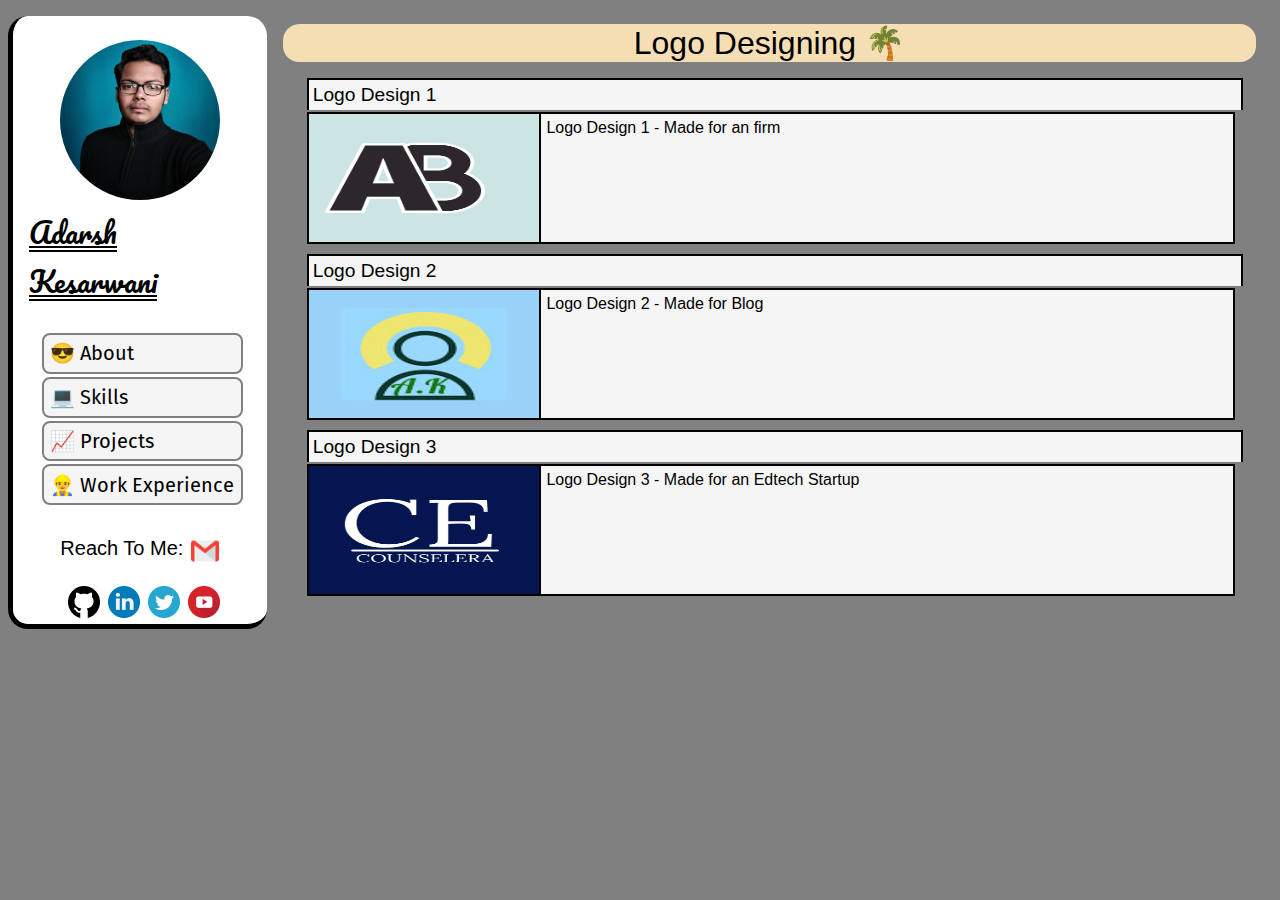
<file: logo.html>
<!DOCTYPE html>
<html lang="en">

<head>
    <meta charset="UTF-8">
    <meta http-equiv="X-UA-Compatible" content="IE=edge">
    <meta name="viewport" content="width=device-width, initial-scale=1.0">
    <link rel="stylesheet" href="project.css">
    <link rel="stylesheet" href="responsive.css">
    <link href="https://fonts.googleapis.com/css2?family=Fira+Sans&display=swap" rel="stylesheet">
    <link href="https://fonts.googleapis.com/css2?family=Pacifico&display=swap" rel="stylesheet">
    <title>A.K | Logo Designs</title>
</head>

<body>
    <div class="container">
        <!-- Card -->
        <div class="card">
            <div class="myimage"><img src="/img/ppsquareblack.png" alt="PortFolio" style="height: 10rem; width: 10rem;">
            </div>
            <div class="myname"><u>Adarsh Kesarwani</u></div>
            <div class="navigation">
                <ul>                   
                    <li onclick="location.href = '/index.html';" style="cursor: pointer;" > 😎 About </li>
                    <li onclick="location.href = '/index.html';" style="cursor: pointer;" >💻 Skills</li>
                    <li onclick="location.href = '/index.html';" style="cursor: pointer;" >📈 Projects</li>
                    <li onclick="location.href = '/index.html';" style="cursor: pointer;" >👷‍♂️ Work Experience</li>    
                 </ul>
            </div>
            <div class="myemail">Reach To Me: <a href="mailto:manasgupta0532@gmail.com"><img src="/img/gmail.png" alt=""
                        style="width:1.75rem; height: 1.75rem; margin-left: 0.5rem;"></a></div>
            <!-- Change the links of sites -->
            <div class="links">
                <div class="githublink"><a href="https://github.com/adarshkesarwani006" target="_blank"><img src="/img/github.png" alt=""
                            style="width: 2rem; height: 2rem; margin-left: 0.5rem;"></a></div>
                <div class="linkedinlink"><a href="https://www.linkedin.com/in/adarsh-kesarwani-ab3001219/" target="_blank" ><img src="/img/linkedin.png" alt=""
                            style="width: 2rem; height: 2rem; margin-left: 0.5rem;"></a></div>
                <div class="twitterlink"><a href="https://twitter.com/AdarshK99899264" target="_blank" ><img src="/img/twitter.png" alt=""
                            style="width: 2rem; height: 2rem; margin-left: 0.5rem;"></a></div>
                <div class="youtubelink"><a href="https://www.youtube.com/channel/UCI4UgDeLafrJVwPT2_xXaMg" target="_blank"><img src="/img/youtube.png" alt=""
                            style="width: 2rem; height: 2rem; margin-left: 0.5rem;"></a></div>
            </div>
        </div>

        <div class="projectarea">
            <div class="projecthead">Logo Designing 🌴</div>
            <div class="projectcard">
                <div class="projecttitle"> Logo Design 1
                </div>
                <div class="projectbox">
                    <div class="projectvideo"><img src="/img/AB_Solitions.png" alt=""
                            style="width: 100%; height: 8rem;"></div>
                    <div class="projectdesc">
                        <div class="tech">
                        </div>
                        <p>
                            Logo Design 1 - Made for an firm </p>
                    </div>
                </div>
            </div>


            <div class="projectcard">
                <div class="projecttitle"> Logo Design 2
                </div>
                <div class="projectbox">
                    <div class="projectvideo"><img src="/img/AKfavicon.jpg" alt=""
                            style="width: 100%; height: 8rem;"></div>
                    <div class="projectdesc">
                        <div class="tech">
                        </div>
                        <p>
                            Logo Design 2 - Made for Blog</p>
                    </div>
                </div>
            </div>


            <div class="projectcard">
                <div class="projecttitle"> Logo Design 3
                </div>
                <div class="projectbox">
                    <div class="projectvideo"><img src="/img/CounselEra.png" alt=""
                            style="width: 100%; height: 8rem;"></div>
                    <div class="projectdesc">
                        <div class="tech">
                        </div>
                        <p>
                            Logo Design 3 - Made for an Edtech Startup</p>
                    </div>
                </div>
            </div>

        </div>
    </div>
</body>

</html>
</file>
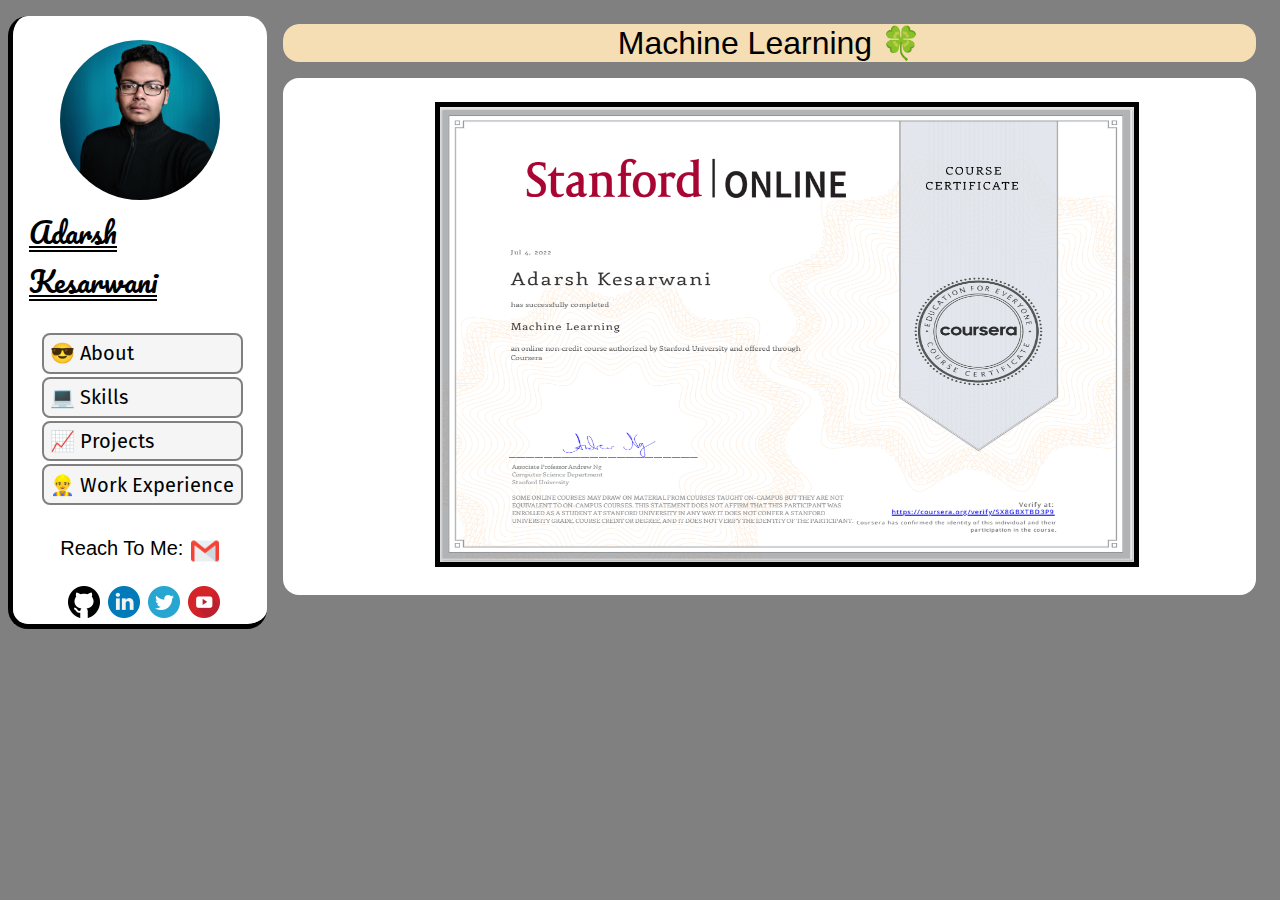
<file: ml.html>
<!DOCTYPE html>
<html lang="en">

<head>
    <meta charset="UTF-8">
    <meta http-equiv="X-UA-Compatible" content="IE=edge">
    <meta name="viewport" content="width=device-width, initial-scale=1.0">
    <link rel="shortcut icon" href="img/favicon.ico"  type="image/x-icon">
    <link rel="stylesheet" href="project.css">
    <link rel="stylesheet" href="responsive.css">
    <link href="https://fonts.googleapis.com/css2?family=Fira+Sans&display=swap" rel="stylesheet">
    <link href="https://fonts.googleapis.com/css2?family=Pacifico&display=swap" rel="stylesheet">
    <title>A.K | ML Projects</title>
</head>

<body>
    <div class="container">
        <!-- Card -->
        <div class="card">
            <div class="myimage"><img src="img/ppsquareblack.png" alt="PortFolio" style="height: 10rem; width: 10rem;">
            </div>
            <div class="myname"><u>Adarsh Kesarwani</u></div>
            <div class="navigation">
                <ul>                   
                    <li onclick="location.href = 'index.html';" style="cursor: pointer;" > 😎 About </li>
                    <li onclick="location.href = 'index.html';" style="cursor: pointer;" >💻 Skills</li>
                    <li onclick="location.href = 'index.html';" style="cursor: pointer;" >📈 Projects</li>
                    <li onclick="location.href = 'index.html';" style="cursor: pointer;" >👷‍♂️ Work Experience</li>    
                 </ul>
            </div>
            <div class="myemail">Reach To Me: <a href="mailto:manasgupta0532@gmail.com"><img src="img/gmail.png" alt=""
                        style="width:1.75rem; height: 1.75rem; margin-left: 0.5rem;"></a></div>
            <!-- Change the links of sites -->
            <div class="links">
                <div class="githublink"><a href="https://github.com/adarshkesarwani006" target="_blank"><img src="img/github.png" alt=""
                            style="width: 2rem; height: 2rem; margin-left: 0.5rem;"></a></div>
                <div class="linkedinlink"><a href="https://www.linkedin.com/in/adarsh-kesarwani-ab3001219/" target="_blank" ><img src="img/linkedin.png" alt=""
                            style="width: 2rem; height: 2rem; margin-left: 0.5rem;"></a></div>
                <div class="twitterlink"><a href="https://twitter.com/AdarshK99899264" target="_blank" ><img src="img/twitter.png" alt=""
                            style="width: 2rem; height: 2rem; margin-left: 0.5rem;"></a></div>
                <div class="youtubelink"><a href="https://www.youtube.com/channel/UCI4UgDeLafrJVwPT2_xXaMg" target="_blank"><img src="img/youtube.png" alt=""
                            style="width: 2rem; height: 2rem; margin-left: 0.5rem;"></a></div>
            </div>
        </div>

        <div class="projectarea">
            <div class="projecthead">Machine Learning 🍀</div>
            <div class="warn1" id="warn2" > 
                <img src="img/ML_certificate.png" alt="image loading..." style="height: 455px; width: 75%; margin-left: 8rem;border: 5px solid black;" >
                
            </div>       
        </div>
    </div>
</body>

</html>
</file>
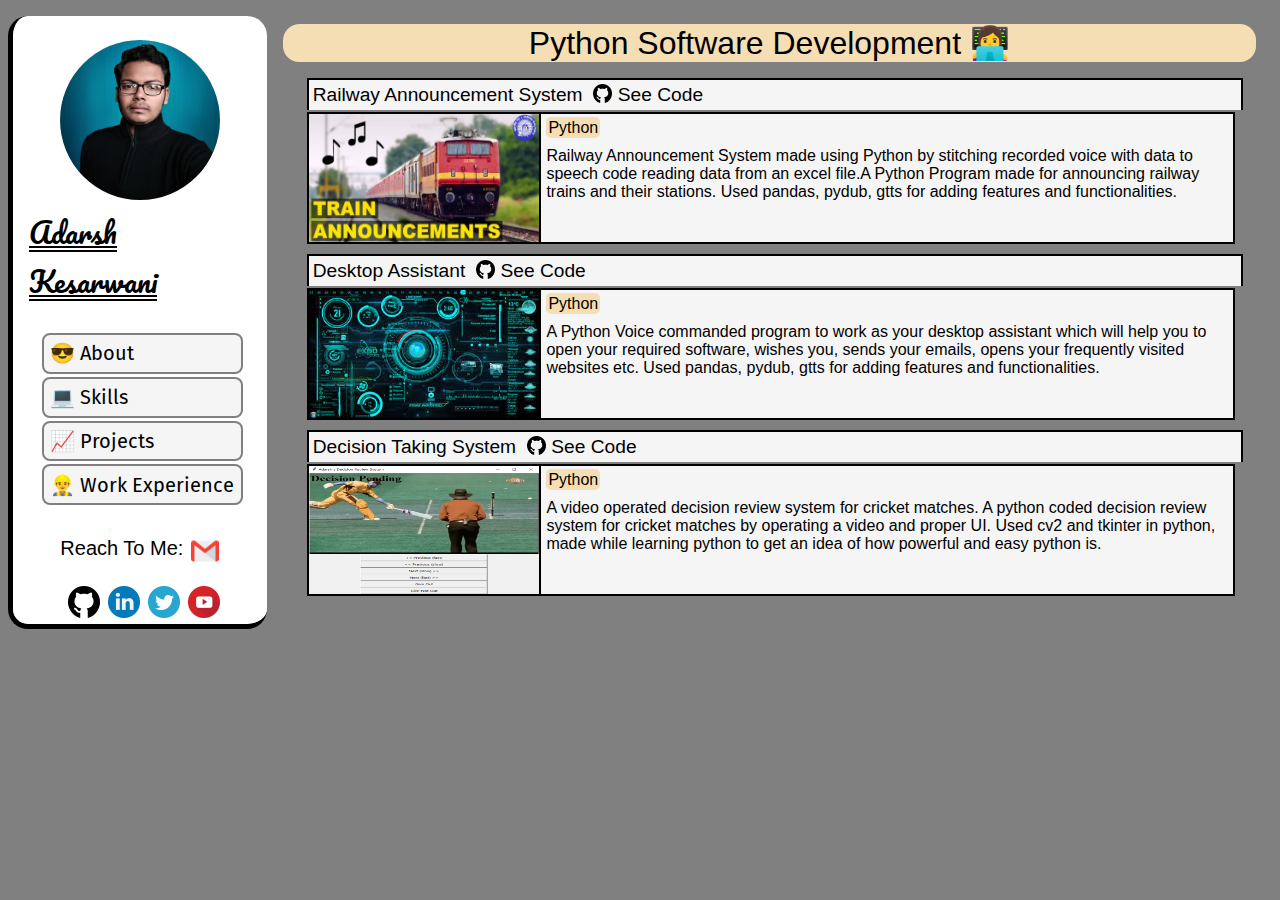
<file: pythhon.html>
<!DOCTYPE html>
<html lang="en">

<head>
    <meta charset="UTF-8">
    <meta http-equiv="X-UA-Compatible" content="IE=edge">
    <meta name="viewport" content="width=device-width, initial-scale=1.0">
    <link rel="shortcut icon" href="img/favicon.ico"  type="image/x-icon">

    <link rel="stylesheet" href="project.css">
    <link rel="stylesheet" href="responsive.css">
    <link href="https://fonts.googleapis.com/css2?family=Fira+Sans&display=swap" rel="stylesheet">
    <link href="https://fonts.googleapis.com/css2?family=Pacifico&display=swap" rel="stylesheet">
    <title>A.K | Software Development</title>
</head>

<body>
    <div class="container">
        <!-- Card -->
        <div class="card">
            <div class="myimage"><img src="img/ppsquareblack.png" alt="PortFolio" style="height: 10rem; width: 10rem;">
            </div>
            <div class="myname"><u>Adarsh Kesarwani</u></div>
            <div class="navigation">
                <ul>                   
                    <li onclick="location.href = 'index.html';" style="cursor: pointer;" > 😎 About </li>
                    <li onclick="location.href = 'index.html';" style="cursor: pointer;" >💻 Skills</li>
                    <li onclick="location.href = 'index.html';" style="cursor: pointer;" >📈 Projects</li>
                    <li onclick="location.href = 'index.html';" style="cursor: pointer;" >👷‍♂️ Work Experience</li>    
                 </ul>
            </div>
            <div class="myemail">Reach To Me: <a href="mailto:manasgupta0532@gmail.com"><img src="img/gmail.png" alt=""
                        style="width:1.75rem; height: 1.75rem; margin-left: 0.5rem;"></a></div>
            <!-- Change the links of sites -->
            <div class="links">
                <div class="githublink"><a href="https://github.com/adarshkesarwani006" target="_blank"><img src="img/github.png" alt=""
                            style="width: 2rem; height: 2rem; margin-left: 0.5rem;"></a></div>
                <div class="linkedinlink"><a href="https://www.linkedin.com/in/adarsh-kesarwani-ab3001219/" target="_blank" ><img src="img/linkedin.png" alt=""
                            style="width: 2rem; height: 2rem; margin-left: 0.5rem;"></a></div>
                <div class="twitterlink"><a href="https://twitter.com/AdarshK99899264" target="_blank" ><img src="img/twitter.png" alt=""
                            style="width: 2rem; height: 2rem; margin-left: 0.5rem;"></a></div>
                <div class="youtubelink"><a href="https://www.youtube.com/channel/UCI4UgDeLafrJVwPT2_xXaMg" target="_blank"><img src="img/youtube.png" alt=""
                            style="width: 2rem; height: 2rem; margin-left: 0.5rem;"></a></div>
            </div>
        </div>

        <div class="projectarea">
            <div class="projecthead">Python Software Development 👩‍💻</div>
            <div class="projectcard">
                <div class="projecttitle"> Railway Announcement System &nbsp; <img src="img/github.png" alt=""
                        style="width: 1.2rem; height: 1.2rem;">&nbsp;<a style="color: black; text-decoration: none; " href="https://github.com/adarshkesarwani006/Railway-Announcement-System" target="_blank">See Code</a>
                </div>
                <div class="projectbox">
                    <div class="projectvideo"><img src="img/railway.jpg" alt="" style="width: 100%; height: 8rem;">
                    </div>
                    <div class="projectdesc">
                        <div class="tech">
                            <p>
                                <span style="background-color: wheat; padding: 2px; border-radius: 5px;">Python</span>
                            </p>
                        </div>
                        <p>
                            Railway Announcement System made using Python by stitching recorded voice with data to
                            speech code reading data from an excel file.A Python Program made for announcing railway trains and their stations. Used pandas, pydub, gtts for adding features and functionalities.</p>
                    </div>
                </div>
            </div>


            <div class="projectcard">
                <div class="projecttitle"> Desktop Assistant &nbsp; <img src="img/github.png" alt=""
                        style="width: 1.2rem; height: 1.2rem;">&nbsp;<a style="color: black; text-decoration: none; " href="https://github.com/adarshkesarwani006/Desktop-Assistant" target="_blank">See Code</a>
                </div>
                <div class="projectbox">
                    <div class="projectvideo"><img src="img/jarvis.jpg" alt=""
                            style="width: 100%; height: 8rem;"></div>
                    <div class="projectdesc">
                        <div class="tech">
                            <p>
                                <span style="background-color: wheat; padding: 2px; border-radius: 5px;">Python</span>
                            </p>
                        </div>
                        <p>
                            A Python Voice commanded program to work as your desktop assistant which will help you to open your required software, wishes you, sends your emails, opens your frequently visited websites etc. Used pandas, pydub, gtts for adding features and functionalities.</p>
                    </div>
                </div>
            </div>


            <div class="projectcard">
                <div class="projecttitle"> Decision Taking System &nbsp; <img src="img/github.png" alt=""
                        style="width: 1.2rem; height: 1.2rem;">&nbsp;<a style="color: black; text-decoration: none; " href="https://github.com/adarshkesarwani006/Decision-Review-System" target="_blank">See Code</a>
                </div>
                <div class="projectbox">
                    <div class="projectvideo"><img src="img/drs.png" alt=""
                            style="width: 100%; height: 8rem;"></div>
                    <div class="projectdesc">
                        <div class="tech">
                            <p>
                                <span style="background-color: wheat; padding: 2px; border-radius: 5px;">Python</span>
                            </p>
                        </div>
                        <p>
                            A video operated decision review system for cricket matches. A python coded decision review system for cricket matches by operating a video and proper UI. Used cv2 and tkinter in python, made while learning python to get an idea of how powerful and easy python is.</p>
                    </div>
                </div>
            </div>
        </div>

    </div>
</body>

</html>
</file>
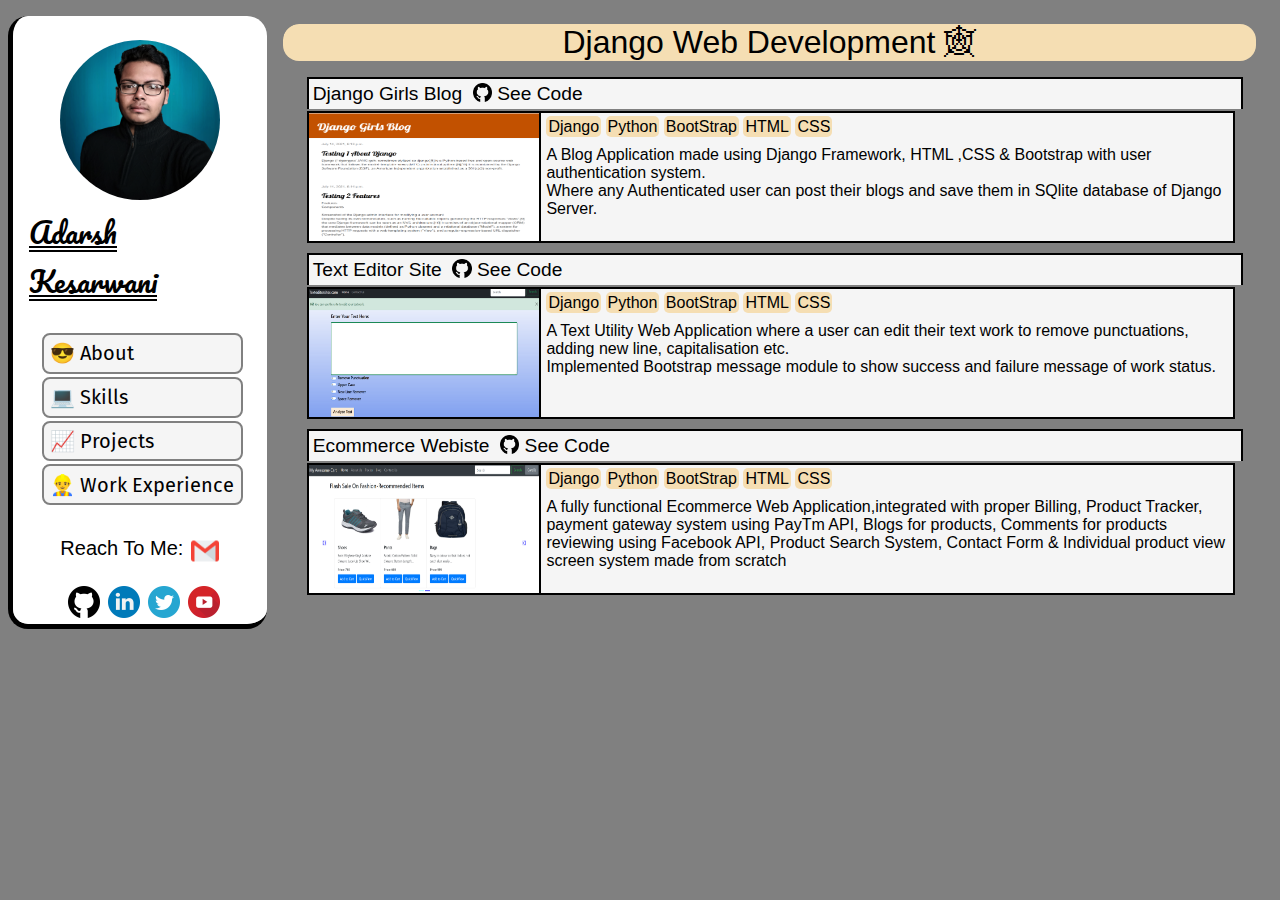
<file: webdev.html>
<!DOCTYPE html>
<html lang="en">

<head>
    <meta charset="UTF-8">
    <meta http-equiv="X-UA-Compatible" content="IE=edge">
    <meta name="viewport" content="width=device-width, initial-scale=1.0">
    <link rel="shortcut icon" href="img/favicon.ico"  type="image/x-icon">

    <link rel="stylesheet" href="project.css">
    <link rel="stylesheet" href="responsive.css">
    <link href="https://fonts.googleapis.com/css2?family=Fira+Sans&display=swap" rel="stylesheet">
    <link href="https://fonts.googleapis.com/css2?family=Pacifico&display=swap" rel="stylesheet">
    <title>A.K | Web Developer</title>
</head>

<body>
    <div class="container">
        <!-- Card -->
        <div class="card">
            <div class="myimage"><img src="img/ppsquareblack.png" alt="PortFolio" style="height: 10rem; width: 10rem;">
            </div>
            <div class="myname"><u>Adarsh Kesarwani</u></div>
            <div class="navigation">
                <ul>                   
                    <li onclick="location.href = 'index.html';" style="cursor: pointer;" > 😎 About </li>
                    <li onclick="location.href = 'index.html';" style="cursor: pointer;" >💻 Skills</li>
                    <li onclick="location.href = 'index.html';" style="cursor: pointer;" >📈 Projects</li>
                    <li onclick="location.href = 'index.html';" style="cursor: pointer;" >👷‍♂️ Work Experience</li>    
                 </ul>
            </div>
            <div class="myemail">Reach To Me: <a href="mailto:manasgupta0532@gmail.com"><img src="img/gmail.png" alt=""
                        style="width:1.75rem; height: 1.75rem; margin-left: 0.5rem;"></a></div>
            <!-- Change the links of sites -->
            <div class="links">
                <div class="githublink"><a href="https://github.com/adarshkesarwani006" target="_blank"><img src="img/github.png" alt=""
                            style="width: 2rem; height: 2rem; margin-left: 0.5rem;"></a></div>
                <div class="linkedinlink"><a href="https://www.linkedin.com/in/adarsh-kesarwani-ab3001219/" target="_blank" ><img src="img/linkedin.png" alt=""
                            style="width: 2rem; height: 2rem; margin-left: 0.5rem;"></a></div>
                <div class="twitterlink"><a href="https://twitter.com/AdarshK99899264" target="_blank" ><img src="img/twitter.png" alt=""
                            style="width: 2rem; height: 2rem; margin-left: 0.5rem;"></a></div>
                <div class="youtubelink"><a href="https://www.youtube.com/channel/UCI4UgDeLafrJVwPT2_xXaMg" target="_blank"><img src="img/youtube.png" alt=""
                            style="width: 2rem; height: 2rem; margin-left: 0.5rem;"></a></div>
            </div>
        </div>

        <div class="projectarea">
            <div class="projecthead">Django Web Development 🕸</div>

            <div class="projectcard">
                <div class="projecttitle"> Django Girls Blog &nbsp; <img src="img/github.png" alt=""
                        style="width: 1.2rem; height: 1.2rem;">&nbsp; <a style="color: black; text-decoration: none; " href="https://github.com/adarshkesarwani006/my-first-blog" target="_blank">See Code</a> 
                </div>
                <div class="projectbox">
                    <div class="projectvideo">
                        <img src="img/girls.png" style="width: 100%; height: 8rem;">
                    </div>
                    <div class="projectdesc">
                        <div class="tech">
                            <p>
                                <span style="background-color: wheat; padding: 2px; border-radius: 5px;">Django</span>
                                <span style="background-color: wheat; padding: 2px; border-radius: 5px;">Python</span>
                                <span
                                    style="background-color: wheat; padding: 2px; border-radius: 5px;">BootStrap</span>
                                <span style="background-color: wheat; padding: 2px; border-radius: 5px;">HTML</span>
                                <span style="background-color: wheat; padding: 2px; border-radius: 5px;">CSS</span>
                            </p>
                        </div>
                        <p>
                            A Blog Application made using Django Framework, HTML ,CSS & Bootstrap with user authentication
                            system.<br> Where any Authenticated user can post their blogs and save them in SQlite
                            database of Django Server.
                        </p>
                    </div>
                </div>
            </div>


            <div class="projectcard">
                <div class="projecttitle"> Text Editor Site &nbsp; <img src="img/github.png" alt=""
                        style="width: 1.2rem; height: 1.2rem;">&nbsp;<a style="color: black; text-decoration: none; " href="https://github.com/adarshkesarwani006/Text-Editor-Site" target="_blank">See Code</a>
                </div>
                <div class="projectbox">
                    <div class="projectvideo"><img src="img/textedit.png" alt=""
                            style="width: 100%; height: 8rem;"></div>
                    <div class="projectdesc">
                        <div class="tech">
                            <p>
                                <span style="background-color: wheat; padding: 2px; border-radius: 5px;">Django</span>
                                <span style="background-color: wheat; padding: 2px; border-radius: 5px;">Python</span>
                                <span
                                    style="background-color: wheat; padding: 2px; border-radius: 5px;">BootStrap</span>
                                <span style="background-color: wheat; padding: 2px; border-radius: 5px;">HTML</span>
                                <span style="background-color: wheat; padding: 2px; border-radius: 5px;">CSS</span>

                            </p>
                        </div>
                        <p>
                            A Text Utility Web Application where a user can edit their text work to remove punctuations,
                            adding new line, capitalisation etc. <br>Implemented Bootstrap message module to show success
                            and failure message of work status. </p>
                    </div>
                </div>
            </div>

            <div class="projectcard">
                <div class="projecttitle"> Ecommerce Webiste &nbsp; <img src="img/github.png" alt=""
                        style="width: 1.2rem; height: 1.2rem;">&nbsp;<a style="color: black; text-decoration: none; " href="https://github.com/adarshkesarwani006/Ecommerce-Website" target="_blank">See Code</a>
                </div>
                <div class="projectbox">
                    <div class="projectvideo"><img src="img/akcart.png" alt=""
                            style="width: 100%; height: 8rem;"></div>
                    <div class="projectdesc">
                        <div class="tech">
                            <p>
                                <span style="background-color: wheat; padding: 2px; border-radius: 5px;">Django</span>
                                <span style="background-color: wheat; padding: 2px; border-radius: 5px;">Python</span>
                                <span
                                    style="background-color: wheat; padding: 2px; border-radius: 5px;">BootStrap</span>
                                <span style="background-color: wheat; padding: 2px; border-radius: 5px;">HTML</span>
                                <span style="background-color: wheat; padding: 2px; border-radius: 5px;">CSS</span>

                            </p>
                        </div>
                        <p>
                            A fully functional Ecommerce Web Application,integrated with proper Billing, Product
                            Tracker,
                            payment gateway system using PayTm API, Blogs for products, Comments for products reviewing
                            using Facebook API, Product Search System, Contact Form & Individual product view screen
                            system made from scratch
                        </p>
                    </div>
                </div>
            </div>
        </div>
    </div>
</body>

</html>
</file>
<file: style.css>
body{
    background-color: grey;
}

.testing{
    display: flex;
    justify-content: space-evenly;
}    

.card{
   padding: 1rem; 
   width: 14.50rem;
   height: 35.5rem;
   margin-top: .5rem;
   display: inline-block;
   justify-content: space-evenly;
   border-radius: 20px;
   border-bottom: 5px solid black;
   border-left: 5px solid black;
   background-color: white;              
   overflow:scroll;
   
}

.card::-webkit-scrollbar{
    display: none;
}

.testing {
    animation-duration: 3s;
    animation-name: slidein;
    
  }
  
  @keyframes slidein {
    from {
      margin-left: 100%;
      width: 300%;
      
    }
  
   
    to {
      margin-left: 0%;
      width: 100%;
      
    }
  }

/* Card 1 CSS Home */

.myimage,.myname,.navigation,.myemail,.links,.heading,.aboutpara,.profInterest,.unprofInterest,.stapara,.bargraph,.work{
    display: flex;
    justify-content: center;
    margin: .5rem 0 .5rem 0;
    
}

.myimage>img{
    border-radius: 50%;
    
}

.myname{
    font-size: 1.75rem;
    margin: 1rem 0 .5rem 0 ;
    font-family: 'Lato', sans-serif
}

u{
    text-decoration: rgb(0, 0, 0) double underline;
    
}

.navigation>ul>li{
    list-style: none;
    font-size: 1.25rem;
    margin-top: 3px;
    font-family: 'Fira Sans', sans-serif;
    border: 2px solid grey;
    border-radius: .5rem;
    background-color: whitesmoke;
    padding: .4rem;
    margin-left: -35px;    
}

.navigation>ul>li:hover{
    background-color: wheat;
    border-radius: .5rem;
}

.navigation,.myemail{
    font-size: 1rem;
}

.myemail{
    margin: 1rem 0 1rem 0 ;
    font-size: 1.25rem;
    font-family: 'Fira Sans', sans-serif;
}

/* Card 2 CSS About*/
.heading{
    font-size: 1.75rem;
    font-family: 'Lato', sans-serif;
    margin: 1rem 0rem 0rem 0rem;
}

.aboutpara,.profInterest,.unprofInterest{
    background-color: whitesmoke;
    border-radius: .5rem;
    border: 2px solid grey;
    padding: .75rem;
    font-family: 'Merriweather Sans', sans-serif;    
}

/* Card 3 CSS Skills*/
.statpara>ul{
    padding: 0.25rem;
    border-radius: .5rem;
    background-color: whitesmoke;
    border-left: 2px solid grey;
    border-right: 2px solid grey;
    border-top: 2px solid grey;
    border-bottom: 2px solid grey;
}

.statpara>ul>li{
    list-style: none;
    font-family: 'Merriweather Sans', sans-serif;
    font-size: .90rem;
    padding: 1.5px 1.5px;
}

/* Bar Graph */
.stats{
    width: 100%;
    height: auto;
    display: flex;
    justify-content: space-evenly;
}

.statnumber{
    font-family: 'Fira Sans', sans-serif;
}

.skills{
    margin-top: 2px;
    display: flex;
    border-radius: .25rem;
    justify-content: space-evenly;   
}

#lang{
    padding: 1px;
    width: 55%;
    overflow: hidden;
    font-size: 1rem;
    background-color: rgb(245, 195, 179);
    border: 2px solid grey;
}

#design{
    background-color: rgb(206, 245, 179);
    border: 2px solid grey;
    padding: 1px;
    width: 55%;
    overflow: hidden
}

#web{
    background-color: rgb(179, 237, 245);
    border: 2px solid grey;
    padding: 1px;
    width: 55%;
    overflow: hidden
}

#and{
    background-color: rgb(245, 179, 199);
    border: 2px solid grey;
    padding: 1px;
    width: 55%;
    overflow: hidden
}

#ml{
    background-color: rgb(179, 186, 245);
    border: 2px solid grey;
    padding: 1px;
    width: 55%;
    overflow: hidden;
}

/* vertical Line */
.verticalLine{
    background-color: black;
    width:2px;
    height: 12.5rem;
    position:absolute;
}

.horizontalLine{
    width: 15%;
    background-color: black;
    height: 2px;
    position: absolute;
}

/* Card 4 CSS Projects */

.devtitle{
    width: 100%;
    font-size: 1.10rem;
    margin-top: .5rem;
    margin-left: 20px;
    padding: .5rem .5rem;
    border-radius: 1rem;
    border-left: 2px solid grey;
    border-right: 2px solid grey;
    border-top: 2px solid grey;
    border-bottom: 2px solid grey;
    font-family: 'Merriweather Sans', sans-serif;
    background-color: whitesmoke;
}

.devtitle:hover{
    background-color: wheat;
}

#oskills{
    font-size: 1.50rem;
}

.click{
    margin-top: 1rem;
}


/* Card 5 CSS Work Experience */
.verline{
    background-color: black;
    width:.25rem;
    height: 30rem;
    position:absolute;
    margin-top: 1rem;
}

.dot1{
    background-color: rgb(44, 13, 128);
    height: 1rem;
    width: 1rem;
    margin-top: 13px;
    border-radius: 1rem;
    margin-left: -5px;
}

.dot2{
    background-color: rgb(44, 13, 128);
    height: 1rem;
    width: 1rem;
    margin-top: 110px;
    border-radius: 1rem;
    margin-left: -5px;
}


.dot3{
    background-color: rgb(44, 13, 128);
    height: 1rem;
    width: 1rem;
    margin-top: 127px;
    border-radius: 1rem;
    margin-left: -5px;
}

.content1{
    background-color: whitesmoke;
    width: 80%;
    height: auto;
    margin-left: 1rem;
    margin-top: 1.5rem;
    overflow: hidden;
    padding: .5rem .5rem;
    border-radius: .5rem;
    font-family: 'Merriweather Sans', sans-serif;
    border-left: 2px solid grey;
    border-right: 2px solid grey;
    border-top: 2px solid grey;
    border-bottom: 2px solid grey;
}

.content1:hover{
    background-color: wheat;
}

h5,h4,p{
    margin: unset;
}

.content2{
    background-color: whitesmoke;
    width: 80%;
    height: auto;
    margin-left: 1rem;
    margin-top: 1rem;
    overflow: hidden;
    padding: .5rem .5rem;
    border-radius: .5rem;
    font-family: 'Merriweather Sans', sans-serif;
    border-left: 2px solid grey;
    border-right: 2px solid grey;
    border-top: 2px solid grey;
    border-bottom: 2px solid grey;
}
</file>
<file: responsive.css>
@media screen and (max-width: 400px){

    .testing{
      display: block;
    }
}
@media screen and (max-width: 1024px){

    .testing{
      display: block;
    }
}

@media screen and (max-width: 1024px){

  .container{
    display: block;
    
  }
}

@media screen and (max-width: 1024px){

  .horizontalLine{
    width: 60%;
    
  }
}
</file>
<file: abrothers.css>
body {
    background-color: antiquewhite;
}
/* Drop down CSS */

.dropbtn {
    color: black;
    padding: 16px;
    font-size: 13px;
    height: 15rem;
    width: 15rem;
    cursor: pointer;
    display: block;
    margin-left: 8px;
    margin-top: 3px;
    border: 2px solid black;
}

.dropdown {
    position: relative;
    display: inline-block;
}

.dropdown-content {
    display: none;
    position: absolute;
    background-color: rgb(240, 207, 147);
    min-width: 160px;
    box-shadow: 0px 8px 16px 0px rgba(0, 0, 0, 0.2);
    z-index: 1;
    border: 2px solid black;
    margin-left: 8px;
}

.dropdown-content a {
    color: black;
    padding: 12px 16px;
    text-decoration: none;
    display: block;
}

.dropdown-content a:hover {
    background-color: #f1f1f1
}

.dropdown:hover .dropdown-content {
    display: block;
}

.dropdown:hover .dropbtn {
    background-color: rgb(231, 231, 133);
}

.info{
    display: flex;
    justify-content: space-evenly;
    
}

.head{
    display: flex;
    justify-content: center;
    font-size: 2rem;
    color: rgb(0, 0, 0);
    margin-top: .5rem;
}

.items{
    display: block;
    margin-left: 2.75rem;
}

#mapp{
    background-image: url(/img/mappp.png);
}

#mapp>a{
    color: black;    
}
</file>
<file: project.css>
body{
    font-family: 'Merriweather Sans', sans-serif;    
    background-color: grey;    
}

.testing{
    display: flex;
    justify-content: space-evenly;
}    

.card{
   padding: 1rem; 
   width: 18rem;
   height: 36rem;
   margin-top: .5rem;
   display: inline-block;
   justify-content: space-evenly;
   border-radius: 20px;
   border-bottom: 5px solid black;
   border-left: 5px solid black;
   background-color: white;
   overflow:scroll;
}


.card::-webkit-scrollbar{
    display: none;
}

.testing {
    animation-duration: 2s;
    animation-name: slidein;
    
  }
  
  @keyframes slidein {
    from {
      margin-left: 100%;
      width: 300%;
      
    }
   
    to {
      margin-left: 0%;
      width: 100%;
      
    }
  }

/* Card 1 CSS Home */

.myimage,.myname,.navigation,.myemail,.links,.heading,.aboutpara,.profInterest,.unprofInterest,.stapara,.bargraph,.work{
    display: flex;
    justify-content: center;
    margin: .5rem 0 .5rem 0;
}

.myimage>img{
    border-radius: 50%;
}

.myname{
    font-size: 1.75rem;
    margin: .5rem 0 .5rem 0 ;
    font-family: 'Pacifico', cursive;
}

u{
    text-decoration: rgb(0, 0, 0) double underline;
}

.navigation>ul>li{
    list-style: none;
    font-size: 1.25rem;
    margin-top: 3px;
    font-family: 'Fira Sans', sans-serif;
    border: 2px solid grey;
    border-radius: .5rem;
    background-color: whitesmoke;
    padding: .4rem;
    margin-left: -35px;
}

.navigation>ul>li:hover{
    background-color: wheat;
    border-radius: .5rem;
    
}

.navigation,.myemail{
    font-size: 1rem;
}

.myemail{
    margin: 1rem 0 1rem 0 ;
    font-size: 1.25rem;
    font-family: 'Merriweather Sans', sans-serif;
}

/* Card 2 CSS About*/
.heading{
    font-size: 2rem;
    font-family: 'Pacifico', cursive;
}

.container{
    display: flex;
}

/* ProjectArea CSS */
.projectarea{
    width: 100%;
    height: 36rem;
    float: right;
    margin: 1rem;
    display: flex;
    flex-direction: column;
    border-radius: 1rem 0 0 0;
    overflow: scroll;
}

.projectarea::-webkit-scrollbar{
    display: none;
}

.projecthead{
    background-color: wheat;
    width: 100%;
    height: auto;
    font-size: 2rem;
    display: flex;
    justify-content: space-evenly;
    position: sticky;
    top: 0;
    border-radius: 1rem;
    font-family: 'Merriweather Sans', sans-serif;
    list-style: none;   
}

.cardarea{
    overflow: scroll;
}

.projectcard{
    width: 95%;
    height: 9.5rem;
    margin-left: 1rem;
    margin-top: .5rem;
    padding: .5rem;    
}

.projecttitle{
    background-color: whitesmoke;
    width: 100%;
    height: auto;
    display: flex;
    font-size: 1.20rem;
    padding: 4px;
    font-family: 'Merriweather Sans', sans-serif;
    border-left: 2px solid black;
    border-right: 2px solid black;
    border-top: 2px solid black;   
}

.projectbox{
    background-color: rgb(205, 228, 228);
    width: 100%;
    height:auto;
    margin-top: 2px;
    display: flex;
    border-left: 2px solid black;
    border-right: 2px solid black;
    border-top: 2px solid black;
    border-bottom: 2px solid black;    
}

.projectvideo{
    width: 25%;
    height: 8rem;
    float: left;
    border-right: 2px solid black;
}

.projectdesc{
    background-color: whitesmoke;
    width: 75%;
    height: 8rem;
    float: right;
    overflow: scroll;
}

p{
    padding: 5px;
    margin: unset;
    font-family: 'Merriweather Sans', sans-serif;
}

.projectdesc::-webkit-scrollbar{
    display: none;
}

/* InternShip */
.warn1{
    background-color: white;
    color: red;
    margin-top: 1rem;
    border-radius: 1rem;
    padding: 1.5rem;
    font-size: 1rem;
    font-family: 'Merriweather Sans', sans-serif;
}

.ad{
    margin-top: 1.5rem;
    margin-left: 1.5rem;
}

.intern{
    height: auto;
    margin-top: .25rem;
    border-radius: 1rem;
    padding: .5rem;
}

.intern>img{
    border: 1px solid black;
}

/* Antenna css*/
.antarea{
    background-color: white;
    height: auto;
    width: auto;
    border-radius: 1rem;
    margin-top: .5rem;
    padding: 1rem;
}

.anthead{
    font-size: 1.5rem;
    font-family:'Gill Sans', 'Gill Sans MT', Calibri, 'Trebuchet MS', sans-serif;
}

.antimg>img{
    height: 8.5rem;
    width: 15rem;
    margin-top: .5rem;
    border: 2px solid black;
}
</file>
